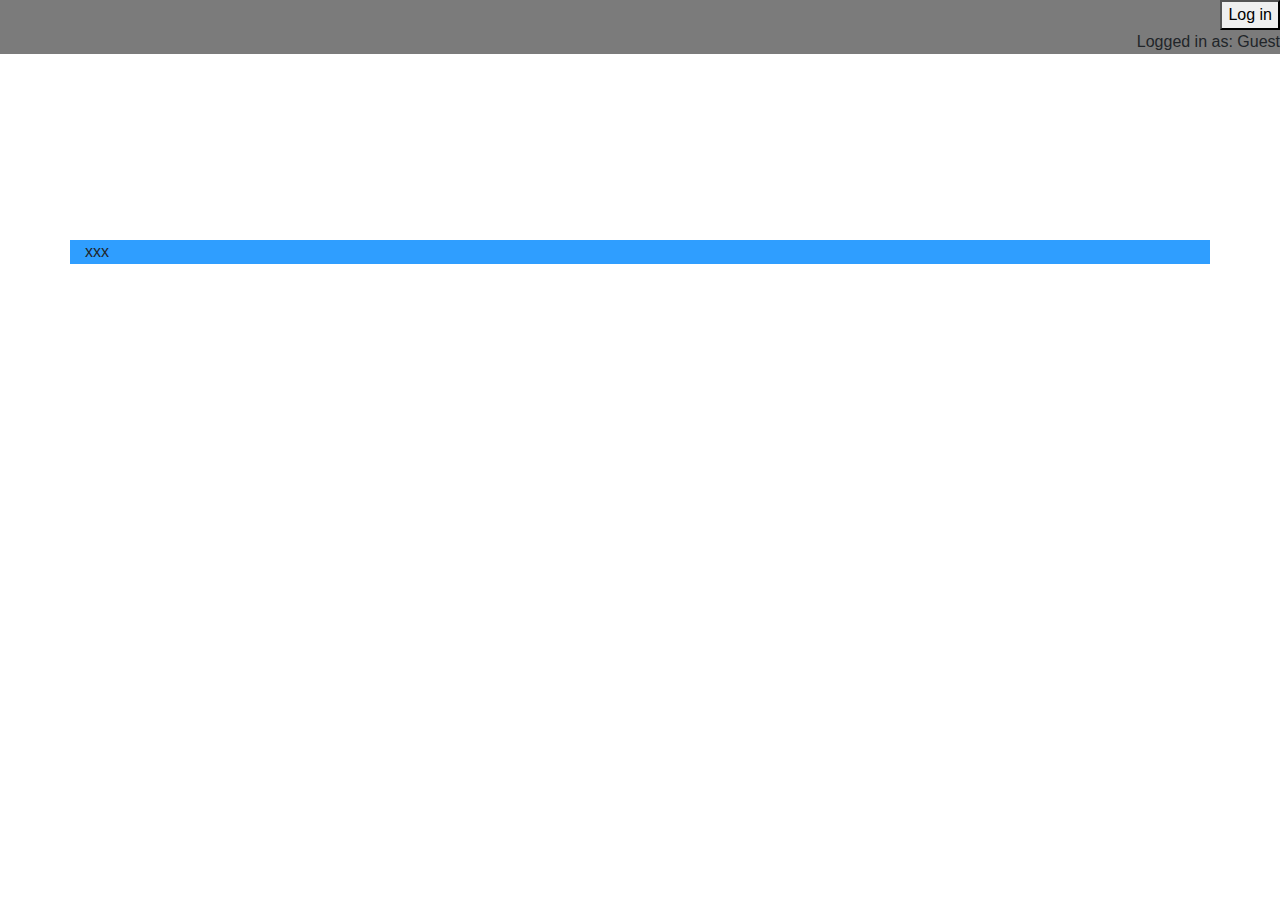
<file: BOOTSTRAP/index.html>
<!doctype html>
<html>
<head>
    <meta charset="utf-8">
    <title>Primitive signing in</title>
    <link rel="stylesheet" type="text/css" href="bootstrap.css" />
    <link rel="stylesheet" type="text/css" href="style.css" />
</head>
    
<body>
<span id="loggedUserBar">
    <button class="button" id="loggingInButton" onclick="showLoggingIn()">Log in</button>
    <p id="loggedInUser">Logged in as: Guest</p>
</span>
<span id="loggingIn" style="visibility: hidden">
    Username:
    <input type="text" id="userNameInput" /><br />
    <p id="incName" style="visibility: hidden">Username incorrect</p>
    Password:
    <input type="password" id="userPasswordInput" /><br />
    <p id="incPass" style="visibility: hidden">Password incorrect</p>
    <button class="button" id="logIn" onclick="logIn()">Sign in</button>
</span>
    
<div class="container" id="mainPage">
    xxx
</div>

    
<script type="text/javascript" src="script.js"></script>
</body>
</html>
</file>
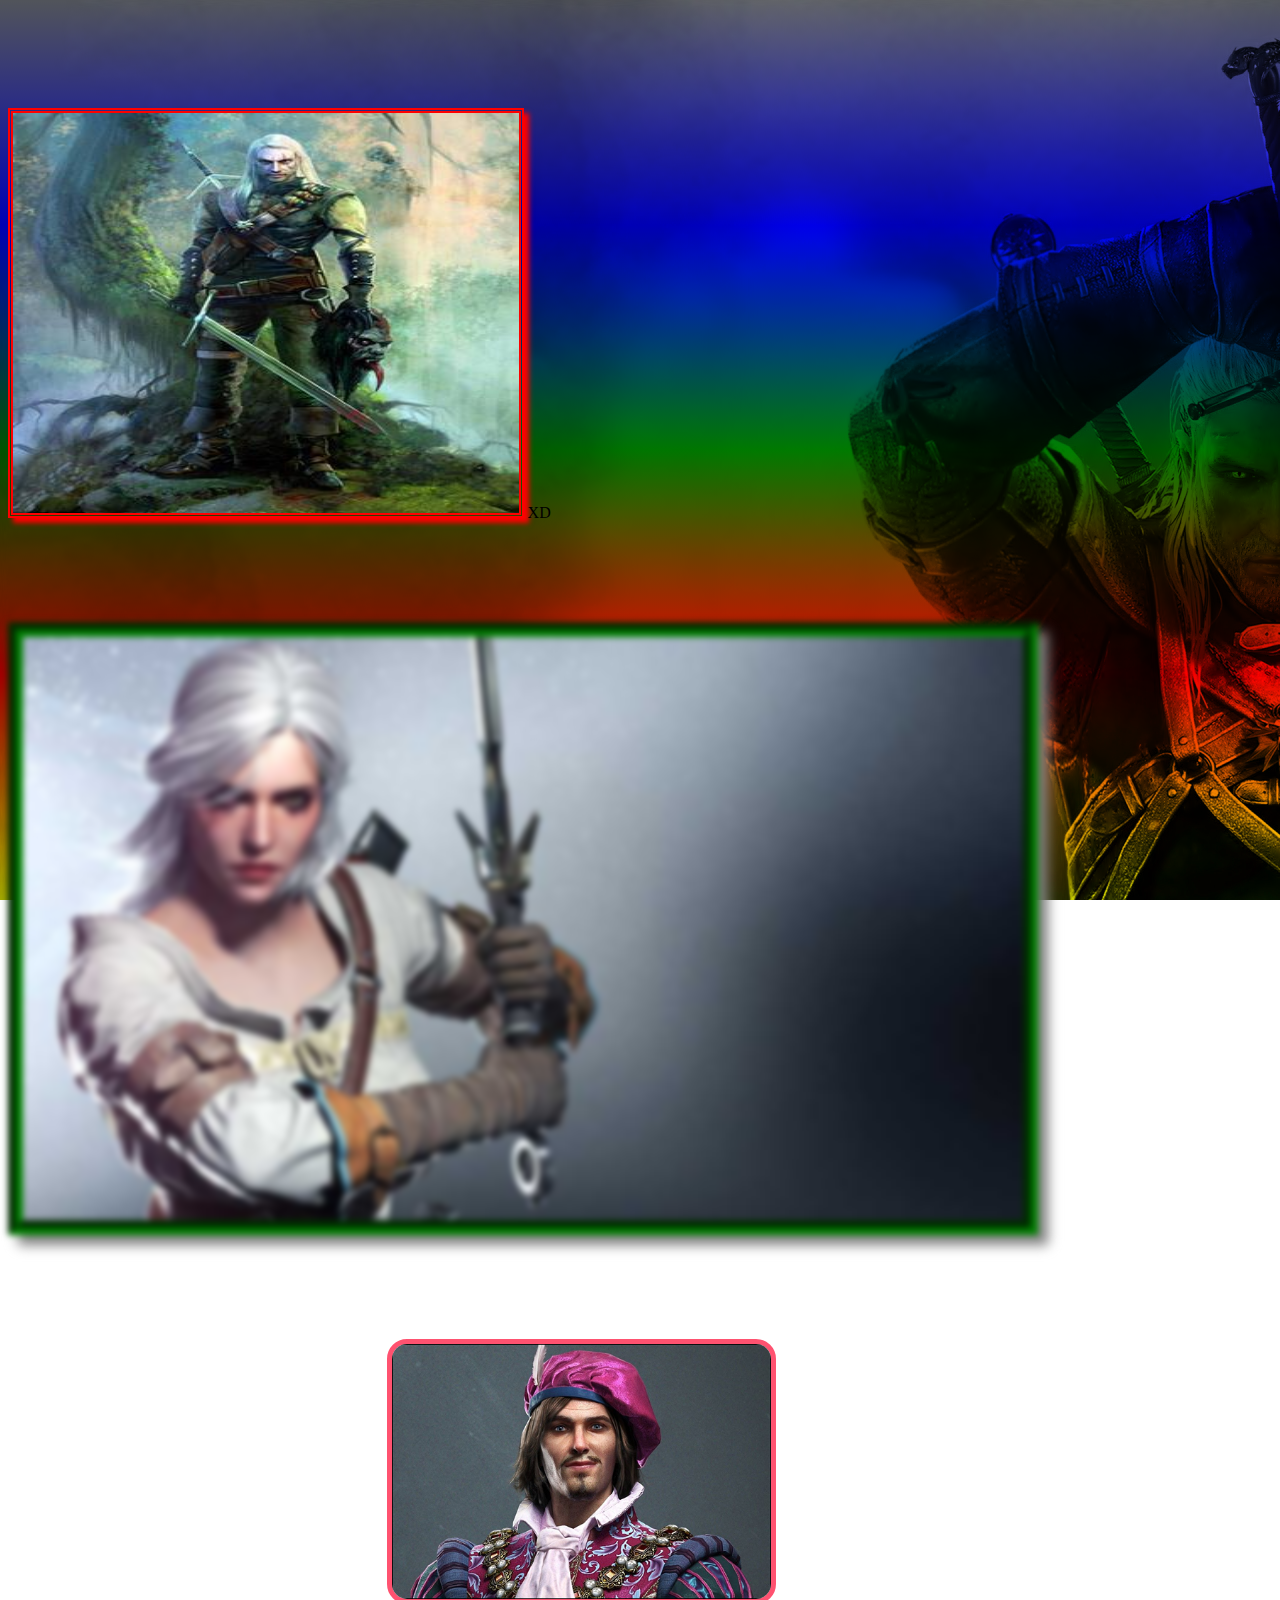
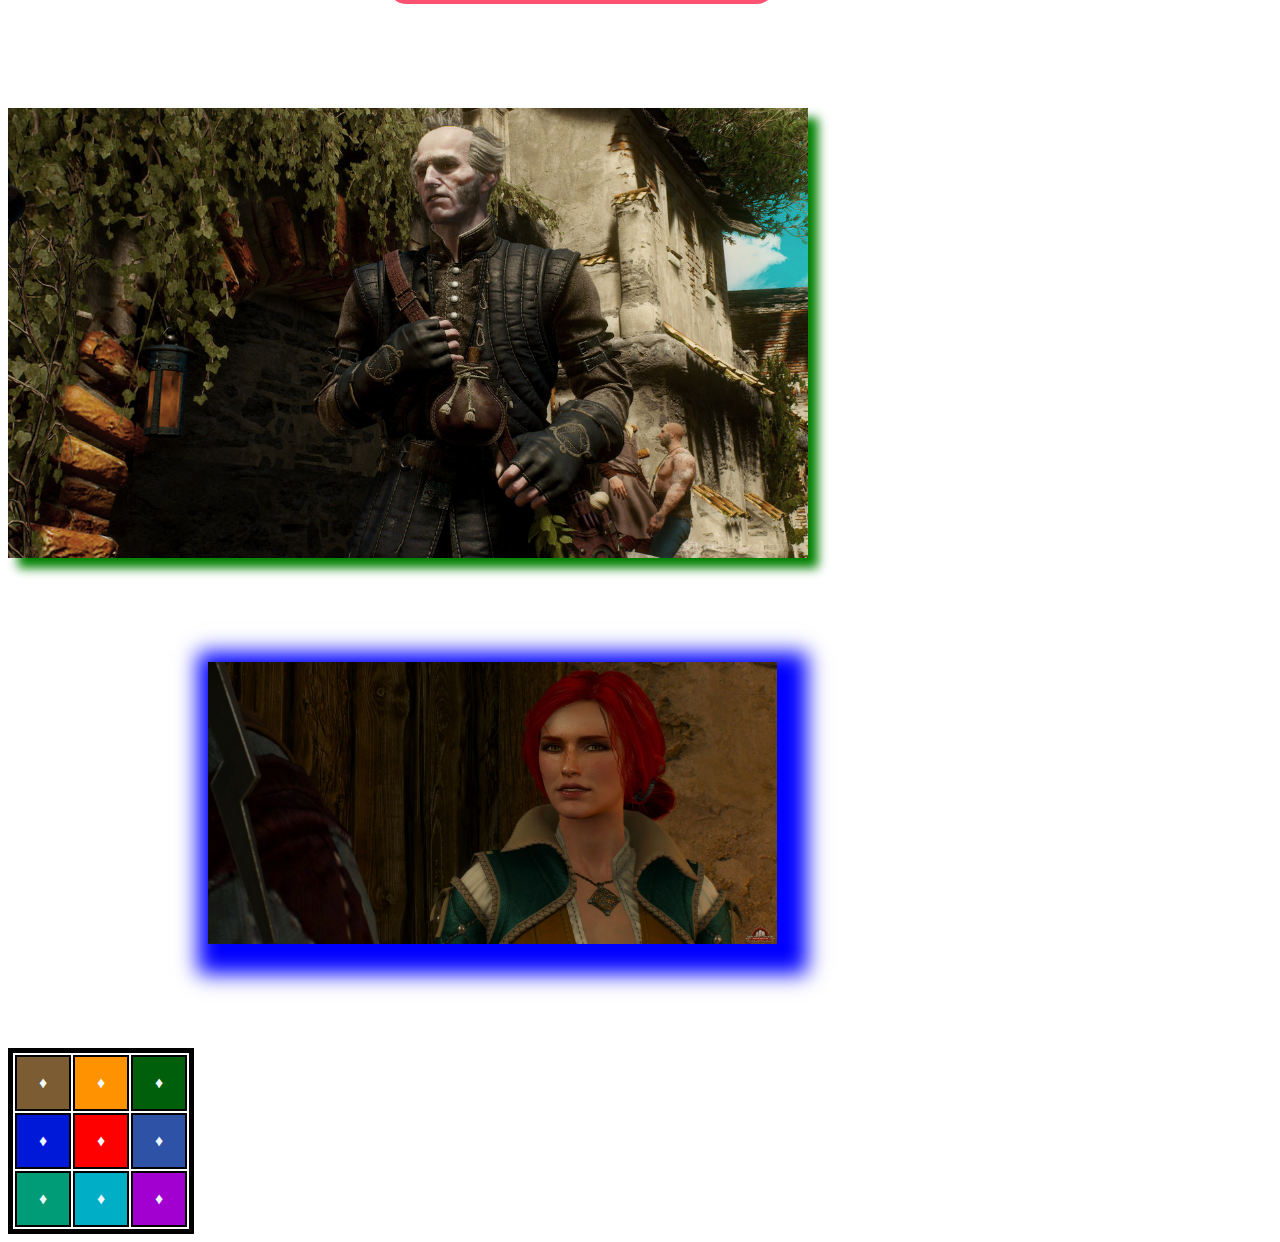
<file: PRDOM4/index.html>
<!doctype html>
<html>
<head>
    <meta charset="utf-8">
    <title>Zadanie domowe 4</title>
    <link rel="stylesheet" type="text/css" href="style.css" />
</head>
<body>
    <div class="spacer"></div>
    <img src="geralt_1.jpg" alt="Geralt" id="img1">
    XD
    <div class="spacer"></div>
    <img src="ciri_1.jpg" alt="Ciri" id="img2">
    <div class="spacer"></div>
    <img src="jaskier_1.jpg" alt="Jaskier" id="img3">
    <div class="spacer"></div>
    <img src="regis_1.jpg" alt="Regis" id="img4">
    <div class="spacer"></div>
    <img src="triss_1.jpg" alt="Triss" id="img5">
    <div class="spacer"></div>
    <table>
        <tr>
            <td style="background-color: #7b5c33"> &diams; </td>
            <td style="background-color: #ff9200"> &diams; </td>
            <td style="background-color: #005f0b"> &diams; </td>
        </tr>
        <tr>
            <td style="background-color: #0019d9"> &diams; </td>
            <td style="background-color: #ff0000"> &diams; </td>
            <td style="background-color: #2e52a5"> &diams; </td>
        </tr>
        <tr>
            <td style="background-color: #009b77"> &diams; </td>
            <td style="background-color: #00afc6"> &diams; </td>
            <td style="background-color: #a100d1"> &diams; </td>
        </tr>
    </table>
</body>
</html>
</file>
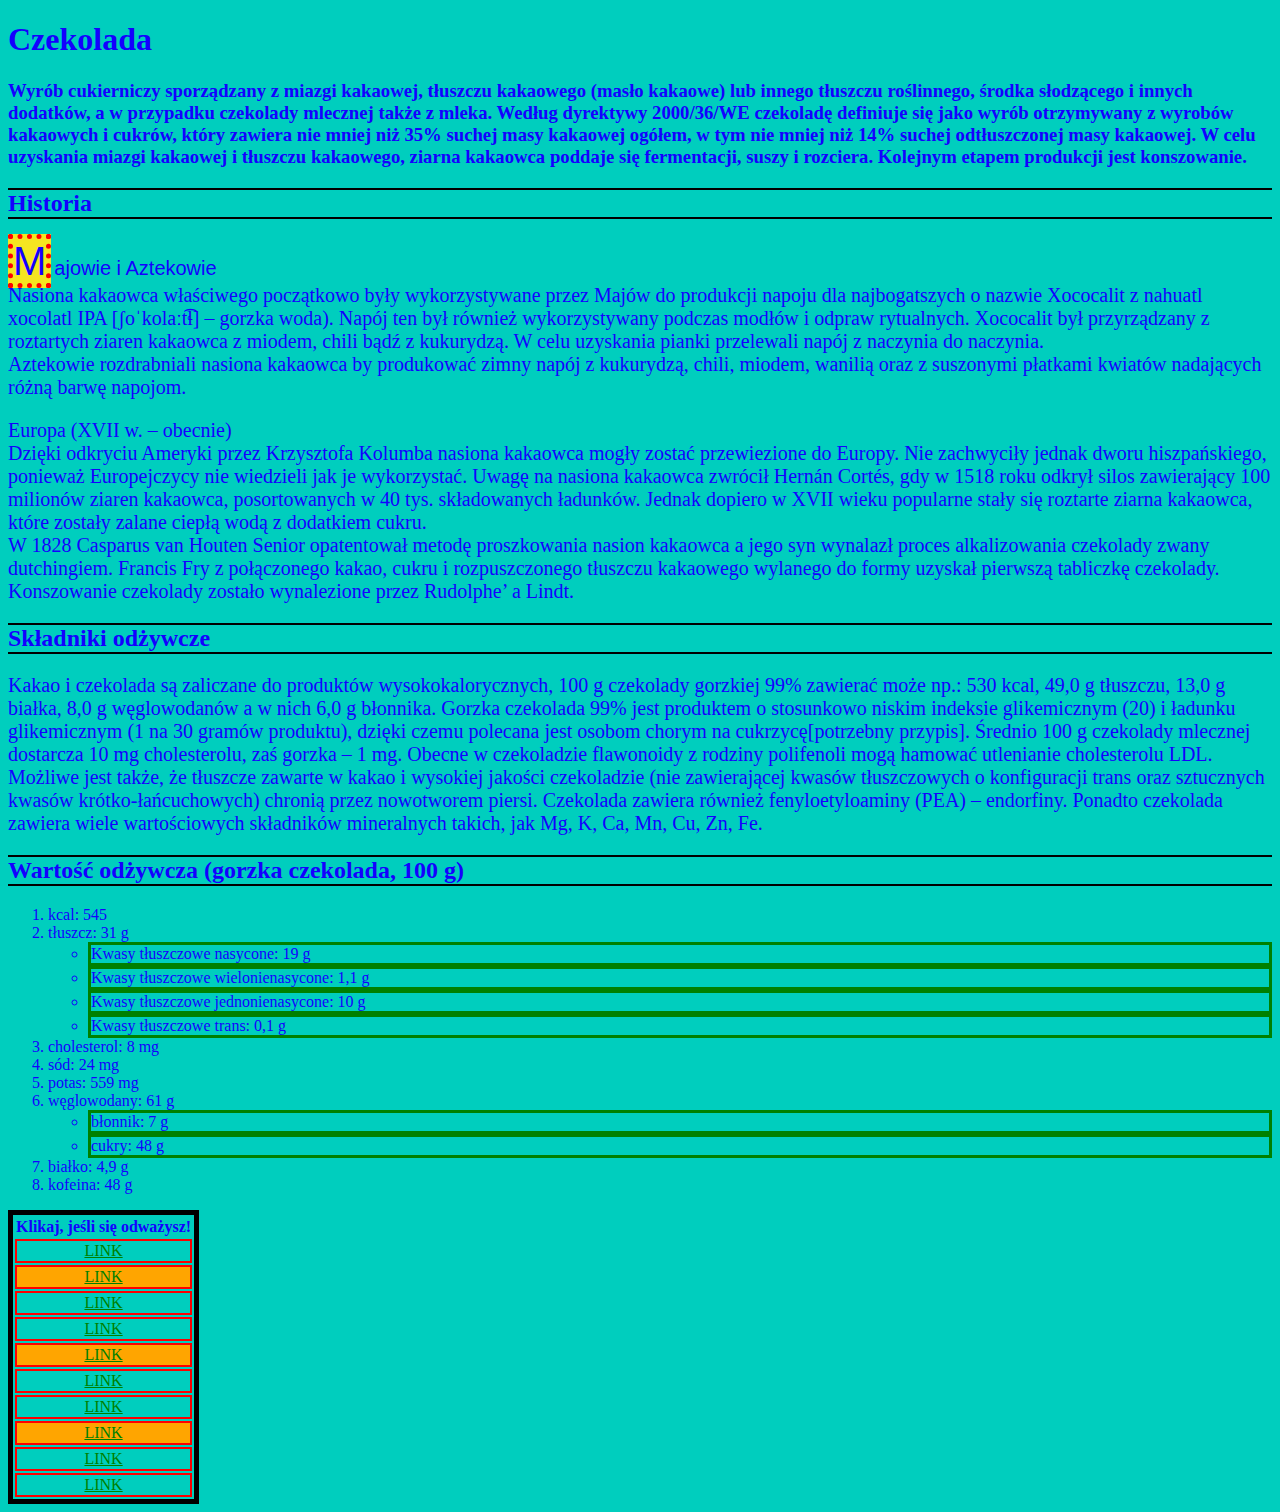
<file: PRDOM5/index.html>
<!doctype html>
<html>
<head>
    <title>Zadanie domowe 5</title>
    <meta charset="utf-8">
    <link type="text/css" rel="stylesheet" href="style.css" />
</head>
<body>
    <h1>Czekolada</h1>
    <h3>Wyrób cukierniczy sporządzany z miazgi kakaowej, tłuszczu kakaowego (masło kakaowe) lub innego tłuszczu roślinnego, środka słodzącego i innych dodatków, a w przypadku czekolady mlecznej także z mleka. Według dyrektywy 2000/36/WE czekoladę definiuje się jako wyrób otrzymywany z wyrobów kakaowych i cukrów, który zawiera nie mniej niż 35% suchej masy kakaowej ogółem, w tym nie mniej niż 14% suchej odtłuszczonej masy kakaowej. W celu uzyskania miazgi kakaowej i tłuszczu kakaowego, ziarna kakaowca poddaje się fermentacji, suszy i rozciera. Kolejnym etapem produkcji jest konszowanie.</h3>
    <h2 class="hehehe">Historia</h2>
    <p id="pepepe">Majowie i Aztekowie<br />
    Nasiona kakaowca właściwego początkowo były wykorzystywane przez Majów do produkcji napoju dla najbogatszych o nazwie Xococalit z nahuatl xocolatl IPA [ʃoˈkolaːt͡ɬ] – gorzka woda). Napój ten był również wykorzystywany podczas modłów i odpraw rytualnych. Xococalit był przyrządzany z roztartych ziaren kakaowca z miodem, chili bądź z kukurydzą. W celu uzyskania pianki przelewali napój z naczynia do naczynia.<br />
    Aztekowie rozdrabniali nasiona kakaowca by produkować zimny napój z kukurydzą, chili, miodem, wanilią oraz z suszonymi płatkami kwiatów nadających różną barwę napojom.</p>
    <p>Europa (XVII w. – obecnie)<br />
    Dzięki odkryciu Ameryki przez Krzysztofa Kolumba nasiona kakaowca mogły zostać przewiezione do Europy. Nie zachwyciły jednak dworu hiszpańskiego, ponieważ Europejczycy nie wiedzieli jak je wykorzystać. Uwagę na nasiona kakaowca zwrócił Hernán Cortés, gdy w 1518 roku odkrył silos zawierający 100 milionów ziaren kakaowca, posortowanych w 40 tys. składowanych ładunków. Jednak dopiero w XVII wieku popularne stały się roztarte ziarna kakaowca, które zostały zalane ciepłą wodą z dodatkiem cukru.<br />
    W 1828 Casparus van Houten Senior opatentował metodę proszkowania nasion kakaowca a jego syn wynalazł proces alkalizowania czekolady zwany dutchingiem. Francis Fry z połączonego kakao, cukru i rozpuszczonego tłuszczu kakaowego wylanego do formy uzyskał pierwszą tabliczkę czekolady. Konszowanie czekolady zostało wynalezione przez Rudolphe’ a Lindt.</p>
    <h2 class="hehehe">Składniki odżywcze</h2>
    <p>Kakao i czekolada są zaliczane do produktów wysokokalorycznych, 100 g czekolady gorzkiej 99% zawierać może np.: 530 kcal, 49,0 g tłuszczu, 13,0 g białka, 8,0 g węglowodanów a w nich 6,0 g błonnika. Gorzka czekolada 99% jest produktem o stosunkowo niskim indeksie glikemicznym (20) i ładunku glikemicznym (1 na 30 gramów produktu), dzięki czemu polecana jest osobom chorym na cukrzycę[potrzebny przypis]. Średnio 100 g czekolady mlecznej dostarcza 10 mg cholesterolu, zaś gorzka – 1 mg. Obecne w czekoladzie flawonoidy z rodziny polifenoli mogą hamować utlenianie cholesterolu LDL. Możliwe jest także, że tłuszcze zawarte w kakao i wysokiej jakości czekoladzie (nie zawierającej kwasów tłuszczowych o konfiguracji trans oraz sztucznych kwasów krótko-łańcuchowych) chronią przez nowotworem piersi. Czekolada zawiera również fenyloetyloaminy (PEA) – endorfiny. Ponadto czekolada zawiera wiele wartościowych składników mineralnych takich, jak Mg, K, Ca, Mn, Cu, Zn, Fe.</p>
    <h2 class="hehehe">Wartość odżywcza (gorzka czekolada, 100 g)</h2>
    <ol>
        <li>kcal: 545</li>
        <li>tłuszcz: 31 g</li>
        <ul>
            <li>Kwasy tłuszczowe nasycone: 19 g</li>
            <li>Kwasy tłuszczowe wielonienasycone: 1,1 g</li>
            <li>Kwasy tłuszczowe jednonienasycone: 10 g</li>
            <li>Kwasy tłuszczowe trans: 0,1 g</li>
        </ul>
        <li>cholesterol: 8 mg</li>
        <li>sód: 24 mg</li>
        <li>potas: 559 mg</li>
        <li>węglowodany: 61 g</li>
        <ul>
            <li>błonnik: 7 g</li>
            <li>cukry: 48 g</li>
        </ul>
        <li>białko: 4,9 g</li>
        <li>kofeina: 48 g</li>
    </ol>
    <table>
        <tr>
            <th>Klikaj, jeśli się odważysz!</th>
        </tr>
        <tr><td><a href="https://www.songsterr.com/a/wsa/ac-dc-big-gun-tab-s59945t0">LINK</a></td></tr>
        <tr><td><a href="https://www.plemiona.pl/">LINK</a></td></tr>
        <tr><td><a href="https://lowcygier.pl/darmowe/assassins-creed-iv-black-flag-na-uplay-za-darmo-od-12-grudnia/">LINK</a></td></tr>
        <tr><td><a href="https://www.google.pl/">LINK</a></td></tr>
        <tr><td><a href="http://www.musiciansfriend.com/accessories/zerogravity-orbit-guitar-pick">LINK</a></td></tr>
        <tr><td><a href="http://pl.creepypasta.wikia.com/wiki/Rosyjski_Eksperyment_ze_snem">LINK</a></td></tr>
        <tr><td><a href="http://www.sanger.dk/">LINK</a></td></tr>
        <tr><td><a href="http://www.baconsizzling.com/">LINK</a></td></tr>
        <tr><td><a href="https://www.youtube.com/watch?v=N4IfPtl3W_M">LINK</a></td></tr>
        <tr><td><a href="https://www.youtube.com/watch?v=iW1jxJ6ISks">LINK</a></td></tr>
    </table>
</body>
</html>
</file>
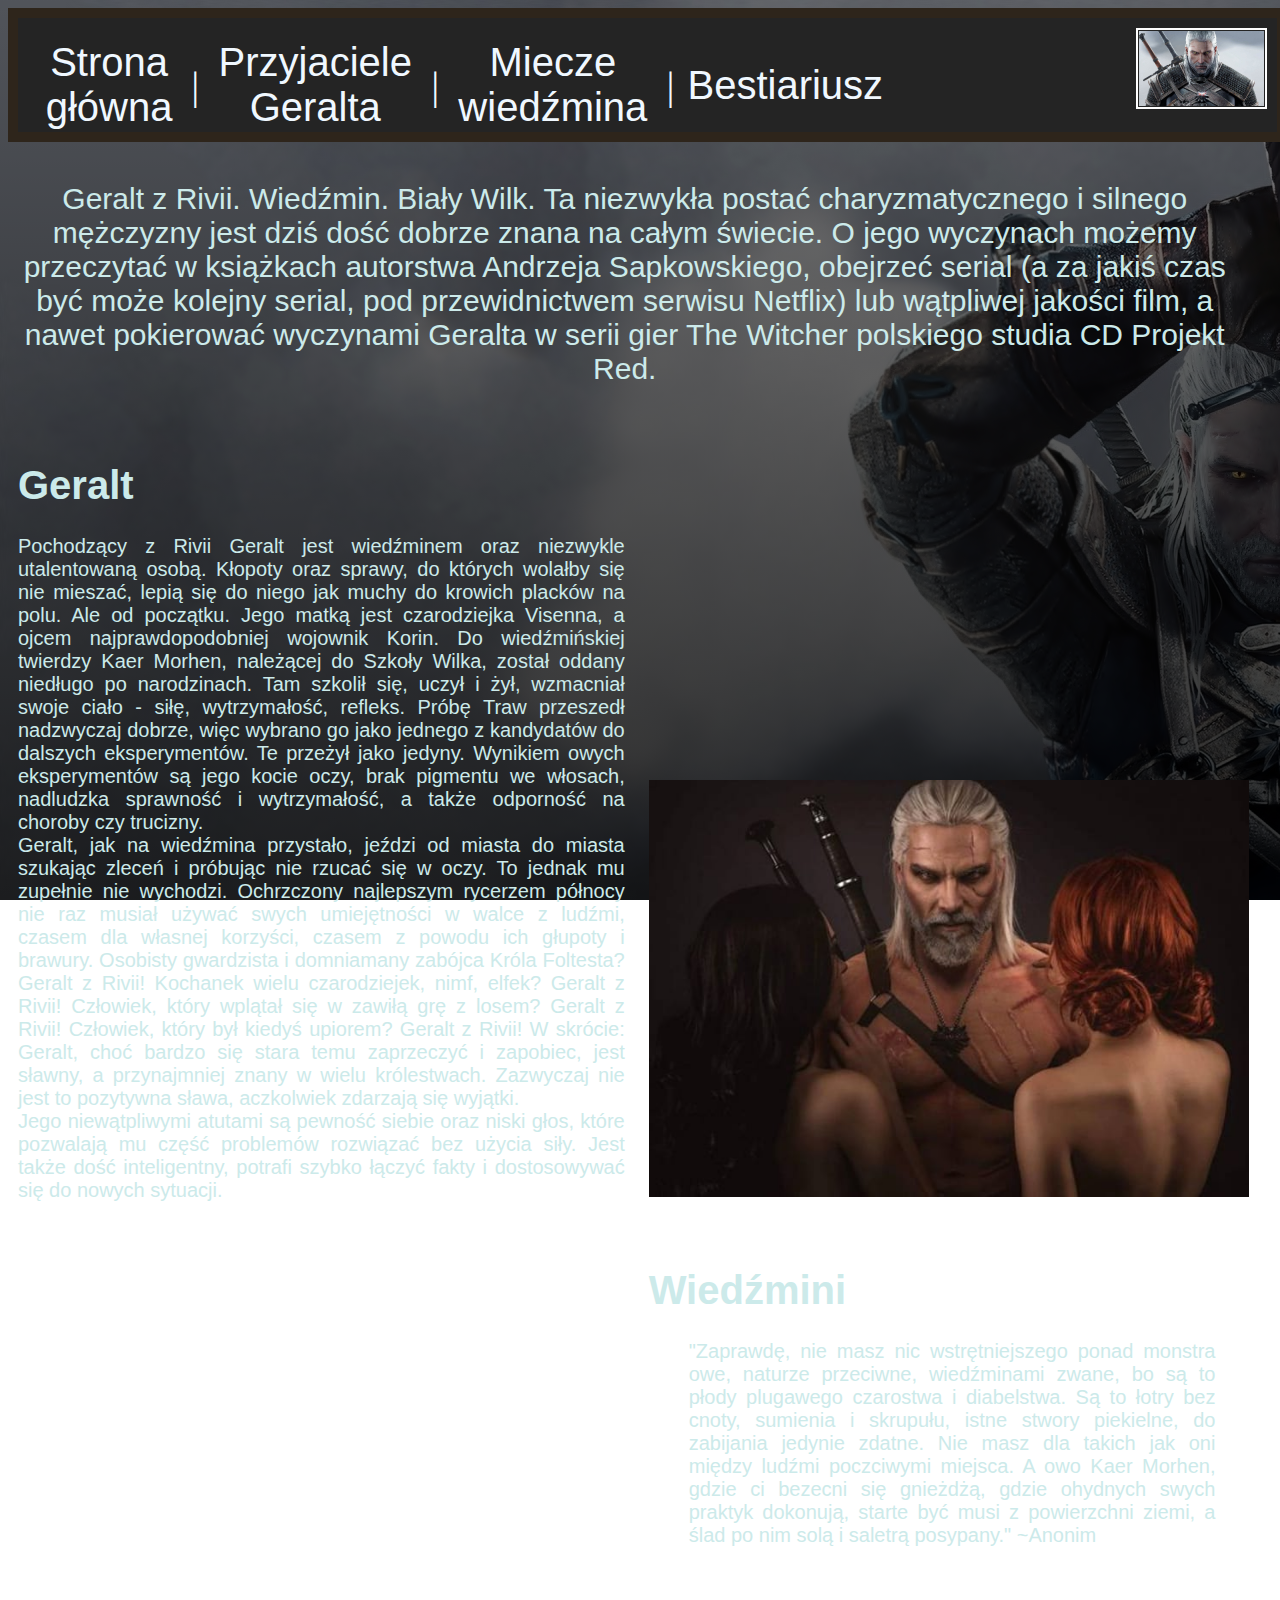
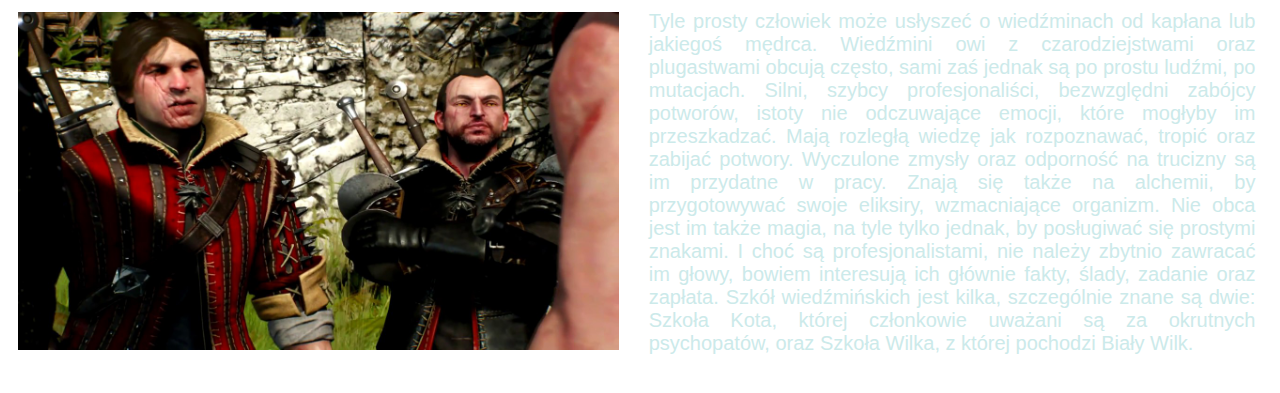
<file: Projekt HTML/index.html>
<!doctype html> <!-- done -->
<html>
<head>
    <meta charset="utf-8">
    <title>Strona główna</title>
    <link rel="stylesheet" type="text/css" href="style.css" />
    <link rel="icon" type="image/x-icon" href="./files/icon_index.jpg" />
</head>
<body>
    <div class="navbar">
        <table class="navbar_table">
            <tr>
                <td class="navbar_field"><a href="index.html" class="navbar_link">Strona główna</a></td>
                <td class="navbar_space"> | </td>
                <td class="navbar_field"><a href="friends.html" class="navbar_link">Przyjaciele Geralta</a></td>
                <td class="navbar_space"> | </td>
                <td class="navbar_field"><a href="swords.html" class="navbar_link">Miecze wiedźmina</a></td>
                <td class="navbar_space"> | </td>
                <td class="navbar_field"><a href="beasts.html" class="navbar_link">Bestiariusz</a></td>
            </tr>
        </table>
        <img src="./files/geralt_nav.jpg" alt="Geralt z Rivii" id="navbar_pic" />
    </div>
    
    <!-- ogółem -->
    <p class="block_center">
    Geralt z Rivii. Wiedźmin. Biały Wilk. Ta niezwykła postać charyzmatycznego i silnego mężczyzny jest dziś dość dobrze znana na całym świecie. O jego wyczynach możemy przeczytać w książkach autorstwa Andrzeja Sapkowskiego, obejrzeć serial (a za jakiś czas być może kolejny serial, pod przewidnictwem serwisu Netflix) lub wątpliwej jakości film, a nawet pokierować wyczynami Geralta w serii gier The Witcher polskiego studia CD Projekt Red.
    </p>

    <span class="block_halfPage"> <!-- trochę o Geralcie -->
        <h1>Geralt</h1>
        <p>
        Pochodzący z Rivii Geralt jest wiedźminem oraz niezwykle utalentowaną osobą. Kłopoty oraz sprawy, do których wolałby się nie mieszać, lepią się do niego jak muchy do krowich placków na polu. Ale od początku. Jego matką jest czarodziejka Visenna, a ojcem najprawdopodobniej wojownik Korin. Do wiedźmińskiej twierdzy Kaer Morhen, należącej do Szkoły Wilka, został oddany niedługo po narodzinach. Tam szkolił się, uczył i żył, wzmacniał swoje ciało - siłę, wytrzymałość, refleks. Próbę Traw przeszedł nadzwyczaj dobrze, więc wybrano go jako jednego z kandydatów do dalszych eksperymentów. Te przeżył jako jedyny. Wynikiem owych eksperymentów są jego kocie oczy, brak pigmentu we włosach, nadludzka sprawność i wytrzymałość, a także odporność na choroby czy trucizny.<br />
        Geralt, jak na wiedźmina przystało, jeździ od miasta do miasta szukając zleceń i próbując nie rzucać się w oczy. To jednak mu zupełnie nie wychodzi. Ochrzczony najlepszym rycerzem północy nie raz musiał używać swych umiejętności w walce z ludźmi, czasem dla własnej korzyści, czasem z powodu ich głupoty i brawury. Osobisty gwardzista i domniamany zabójca Króla Foltesta? Geralt z Rivii! Kochanek wielu czarodziejek, nimf, elfek? Geralt z Rivii! Człowiek, który wplątał się w zawiłą grę z losem? Geralt z Rivii! Człowiek, który był kiedyś upiorem? Geralt z Rivii! W skrócie: Geralt, choć bardzo się stara temu zaprzeczyć i zapobiec, jest sławny, a przynajmniej znany w wielu królestwach. Zazwyczaj nie jest to pozytywna sława, aczkolwiek zdarzają się wyjątki.<br />
        Jego niewątpliwymi atutami są pewność siebie oraz niski głos, które pozwalają mu część problemów rozwiązać bez użycia siły. Jest także dość inteligentny, potrafi szybko łączyć fakty i dostosowywać się do nowych sytuacji.
        </p>
    </span>
    <span class="block_halfPage">
        <img src="files/geralt_3.jpg" class="hpimg" alt="Geralt">
    </span><br />
    <span class="block_halfPage">
        <img src="files/witchers.jpg" class="hpimg" alt="wiedźmini">
    </span>
    <span class="block_halfPage"> <!-- o wiedźminach -->
        <h1>Wiedźmini</h1>
        <blockquote>"Zaprawdę, nie masz nic wstrętniejszego ponad monstra owe, naturze przeciwne, wiedźminami zwane, bo są to płody plugawego czarostwa i diabelstwa. Są to łotry bez cnoty, sumienia i skrupułu, istne stwory piekielne, do zabijania jedynie zdatne. Nie masz dla takich jak oni między ludźmi poczciwymi miejsca. A owo Kaer Morhen, gdzie ci bezecni się gnieżdżą, gdzie ohydnych swych praktyk dokonują, starte być musi z powierzchni ziemi, a ślad po nim solą i saletrą posypany." ~Anonim</blockquote><br />
        <p>
        Tyle prosty człowiek może usłyszeć o wiedźminach od kapłana lub jakiegoś mędrca. Wiedźmini owi z czarodziejstwami oraz plugastwami obcują często, sami zaś jednak są po prostu ludźmi, po mutacjach. Silni, szybcy profesjonaliści, bezwzględni zabójcy potworów, istoty nie odczuwające emocji, które mogłyby im przeszkadzać. Mają rozległą wiedzę jak rozpoznawać, tropić oraz zabijać potwory. Wyczulone zmysły oraz odporność na trucizny są im przydatne w pracy. Znają się także na alchemii, by przygotowywać swoje eliksiry, wzmacniające organizm. Nie obca jest im także magia, na tyle tylko jednak, by posługiwać się prostymi znakami. I choć są profesjonalistami, nie należy zbytnio zawracać im głowy, bowiem interesują ich głównie fakty, ślady, zadanie oraz zapłata. Szkół wiedźmińskich jest kilka, szczególnie znane są dwie: Szkoła Kota, której członkowie uważani są za okrutnych psychopatów, oraz Szkoła Wilka, z której pochodzi Biały Wilk.
        </p>
    </span>
</body>
</html>
</file>
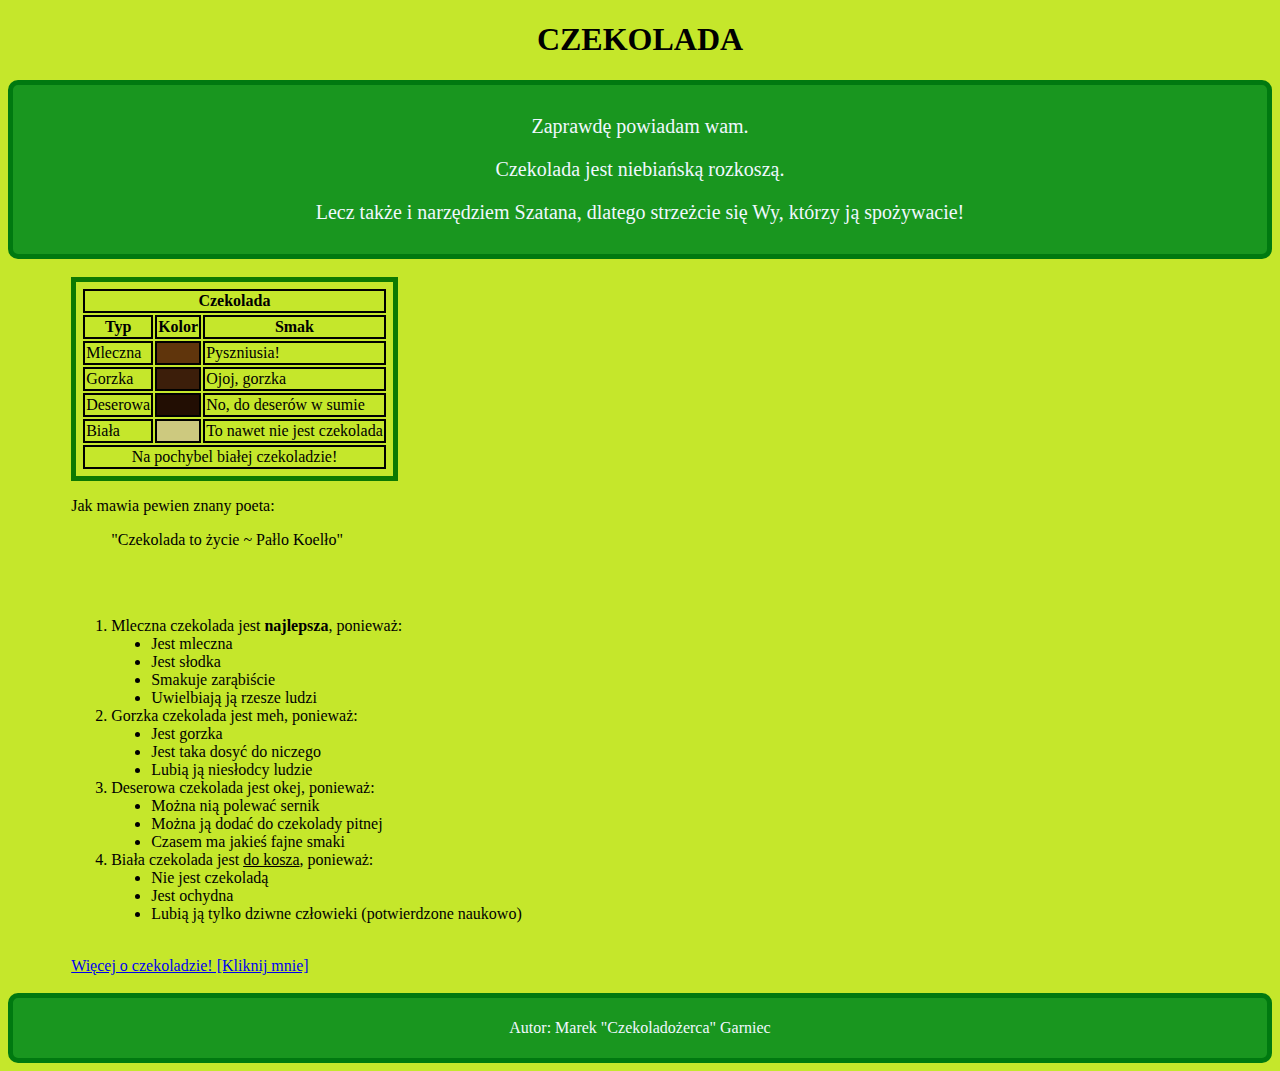
<file: zadDom1.html>
﻿<!doctype html> <!-- strona poświęcona czekoladzie -->
<html> <!-- darowałem sobie komentowanie znaczników, bo wszystko jest dość proste i zrozumiałe -->
<head>
    <meta charset="UTF-8">
    <title>Zadanie domowe 1</title>
    <style>
        th {border: 2px solid;}
        td {border: 2px solid;}
        td.mleczna {background-color: #60350c}
        td.gorzka {background-color: #3c1e0a}
        td.deserowa {background-color: #220e03}
        td.biala {background-color: #cdc97f}
    </style> <!-- żeby nie było tyle kopiowania, to niektóre style umieściłem tu -->
</head>
<body style="background-color: #c5e72b">
    <center><h1>CZEKOLADA</h1></center>
    <div style="background-color: #19961f; color: aliceblue; padding: 10px; text-align: center; font-size: 20px; border: 5px solid #007910; border-radius: 10px">
        <p>Zaprawdę powiadam wam.</p>
        <p>Czekolada jest niebiańską rozkoszą.</p>
        <p>Lecz także i narzędziem Szatana, dlatego strzeżcie się Wy, którzy ją spożywacie!</p>
    </div>
    <br />

    <div style="font-size: 16px; padding-left: 5%">
        <table style="border: 5px solid #0d7901; padding: 5px">
            <thead>
            <th colspan="3">Czekolada</th>
            </thead>
            <tbody>
            <tr>
                <th>Typ</th>
                <th>Kolor</th>
                <th>Smak</th>
            </tr>
            <tr>
                <td>Mleczna</td>
                <td class="mleczna"></td>
                <td>Pyszniusia!</td>
            </tr>
            <tr>
                <td>Gorzka</td>
                <td class="gorzka"></td>
                <td>Ojoj, gorzka</td>
            </tr>
            <tr>
                <td>Deserowa</td>
                <td class="deserowa"></td>
                <td>No, do deserów w sumie</td>
            </tr>
            <tr>
                <td>Biała</td>
                <td class="biala"></td>
                <td>To nawet nie jest czekolada</td>
            </tr>
            </tbody>
            <tfoot>
                <td colspan="3" style="text-align: center">Na pochybel białej czekoladzie!</td>
            </tfoot>
        </table>

        <!-- na pewno tak uważa, nawet jeśli tego nie powiedział -->
        <p>Jak mawia pewien znany poeta:</p>
        <blockquote>"Czekolada to życie ~ Pałlo Koelło"</blockquote>
        <br /><br />

        <!-- oczywiście to bardzo obiektywna opinia -->
        <ol>
            <li>Mleczna czekolada jest <b>najlepsza</b>, ponieważ:
                <ul style="list-style-type: disc">
                    <li>Jest mleczna</li>
                    <li>Jest słodka</li>
                    <li>Smakuje zarąbiście</li>
                    <li>Uwielbiają ją rzesze ludzi</li>
                </ul>
            </li>
            <li>Gorzka czekolada jest meh, ponieważ:
                <ul style="list-style-type: disc">
                    <li>Jest gorzka</li>
                    <li>Jest taka dosyć do niczego</li>
                    <li>Lubią ją niesłodcy ludzie</li>
                </ul>
            </li> <!-- komentarz -->
            <li>Deserowa czekolada jest okej, ponieważ:
                <ul style="list-style-type: disc">
                    <li>Można nią polewać sernik</li>
                    <li>Można ją dodać do czekolady pitnej</li>
                    <li>Czasem ma jakieś fajne smaki</li>
                </ul>
            </li>
            <li>Biała czekolada jest <u>do kosza</u>, ponieważ:
                <ul style="list-style-type: disc">
                    <li>Nie jest czekoladą</li>
                    <li>Jest ochydna</li>
                    <li>Lubią ją tylko dziwne człowieki (potwierdzone naukowo)</li>
                </ul>
            </li>
        </ol>

        <br />
        <!-- link do wikipedii -->
        <a href="https://pl.wikipedia.org/wiki/Czekolada">Więcej o czekoladzie! [Kliknij mnie]</a>
        <br />
    </div>

    <br />
    <footer>
        <div style="background-color: #19961f; color: aliceblue; padding: 5px; text-align: center; font-size: 16px; border: 5px solid #007910; border-radius: 10px">
        <p>Autor: Marek "Czekoladożerca" Garniec</p>
        </div>
    </footer>
    <!-- no cóż, jestem czekoladożercą -->
</body>
</html>
</file>
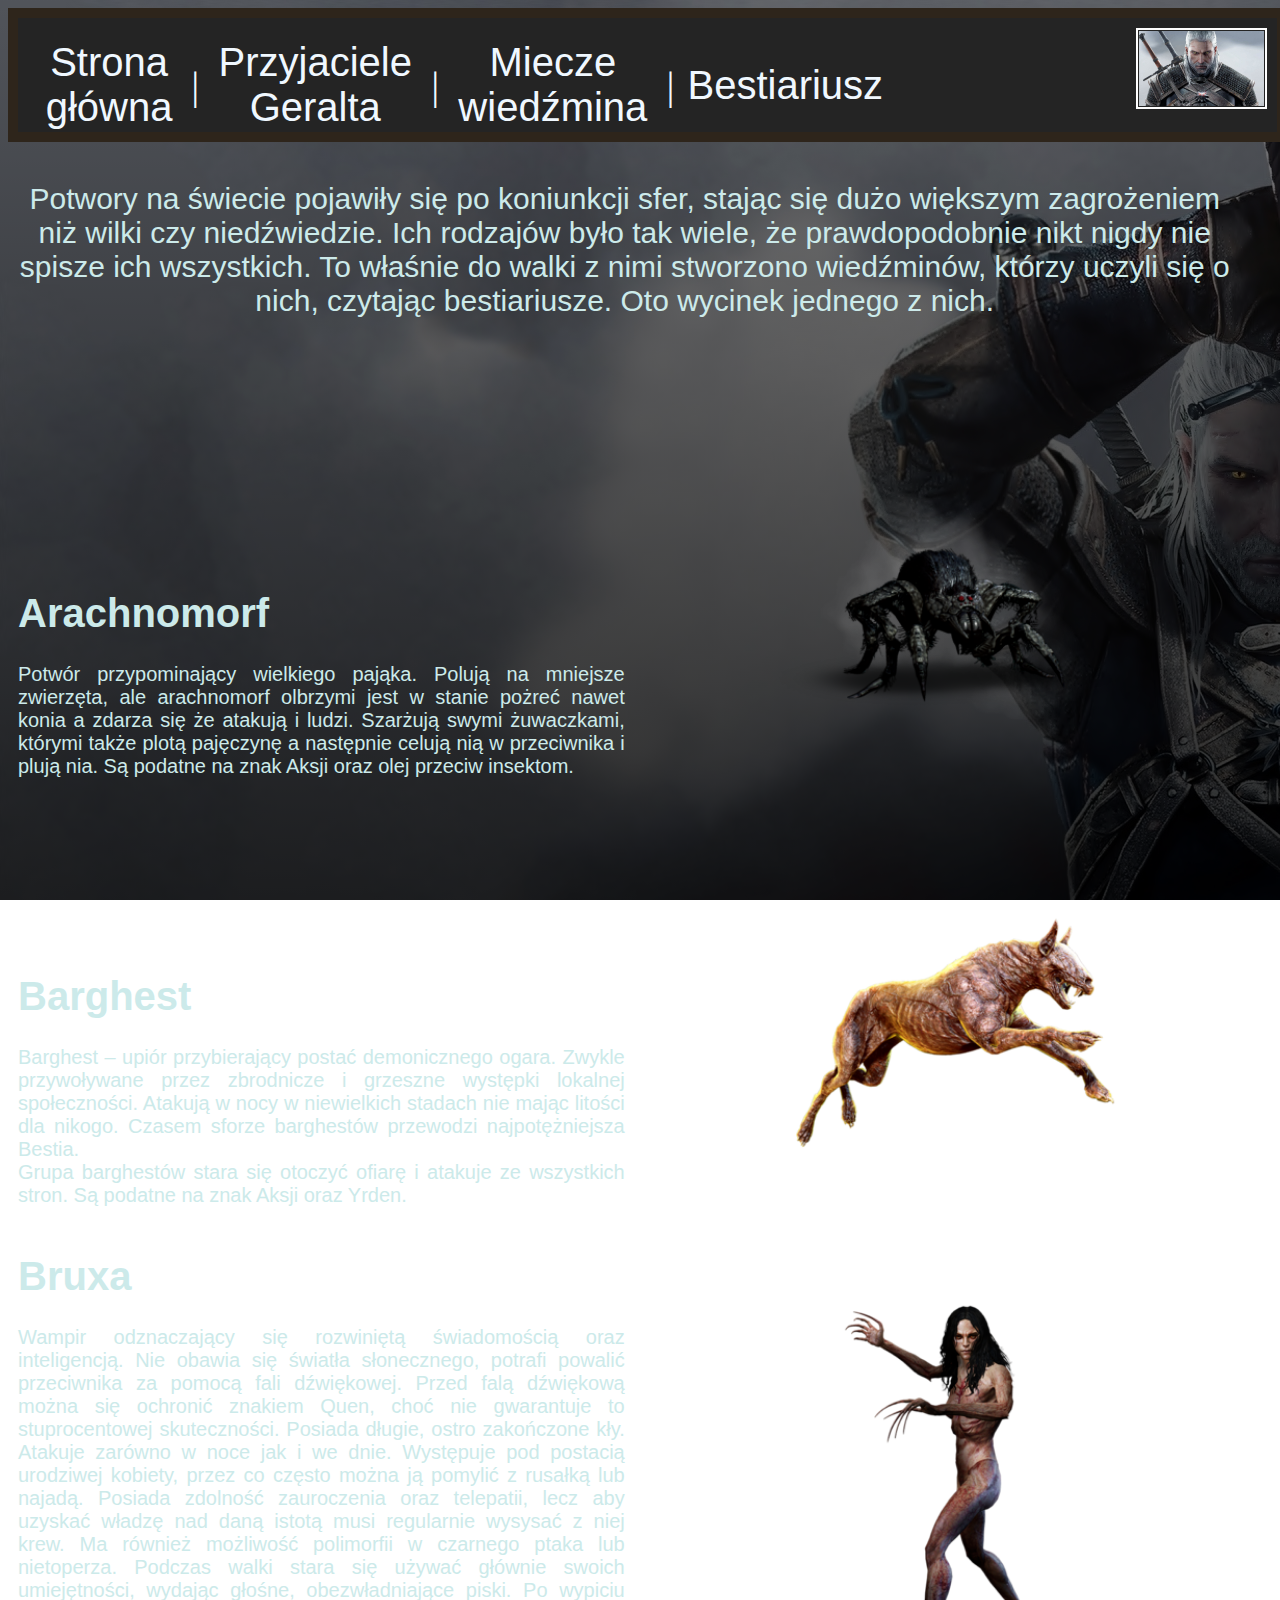
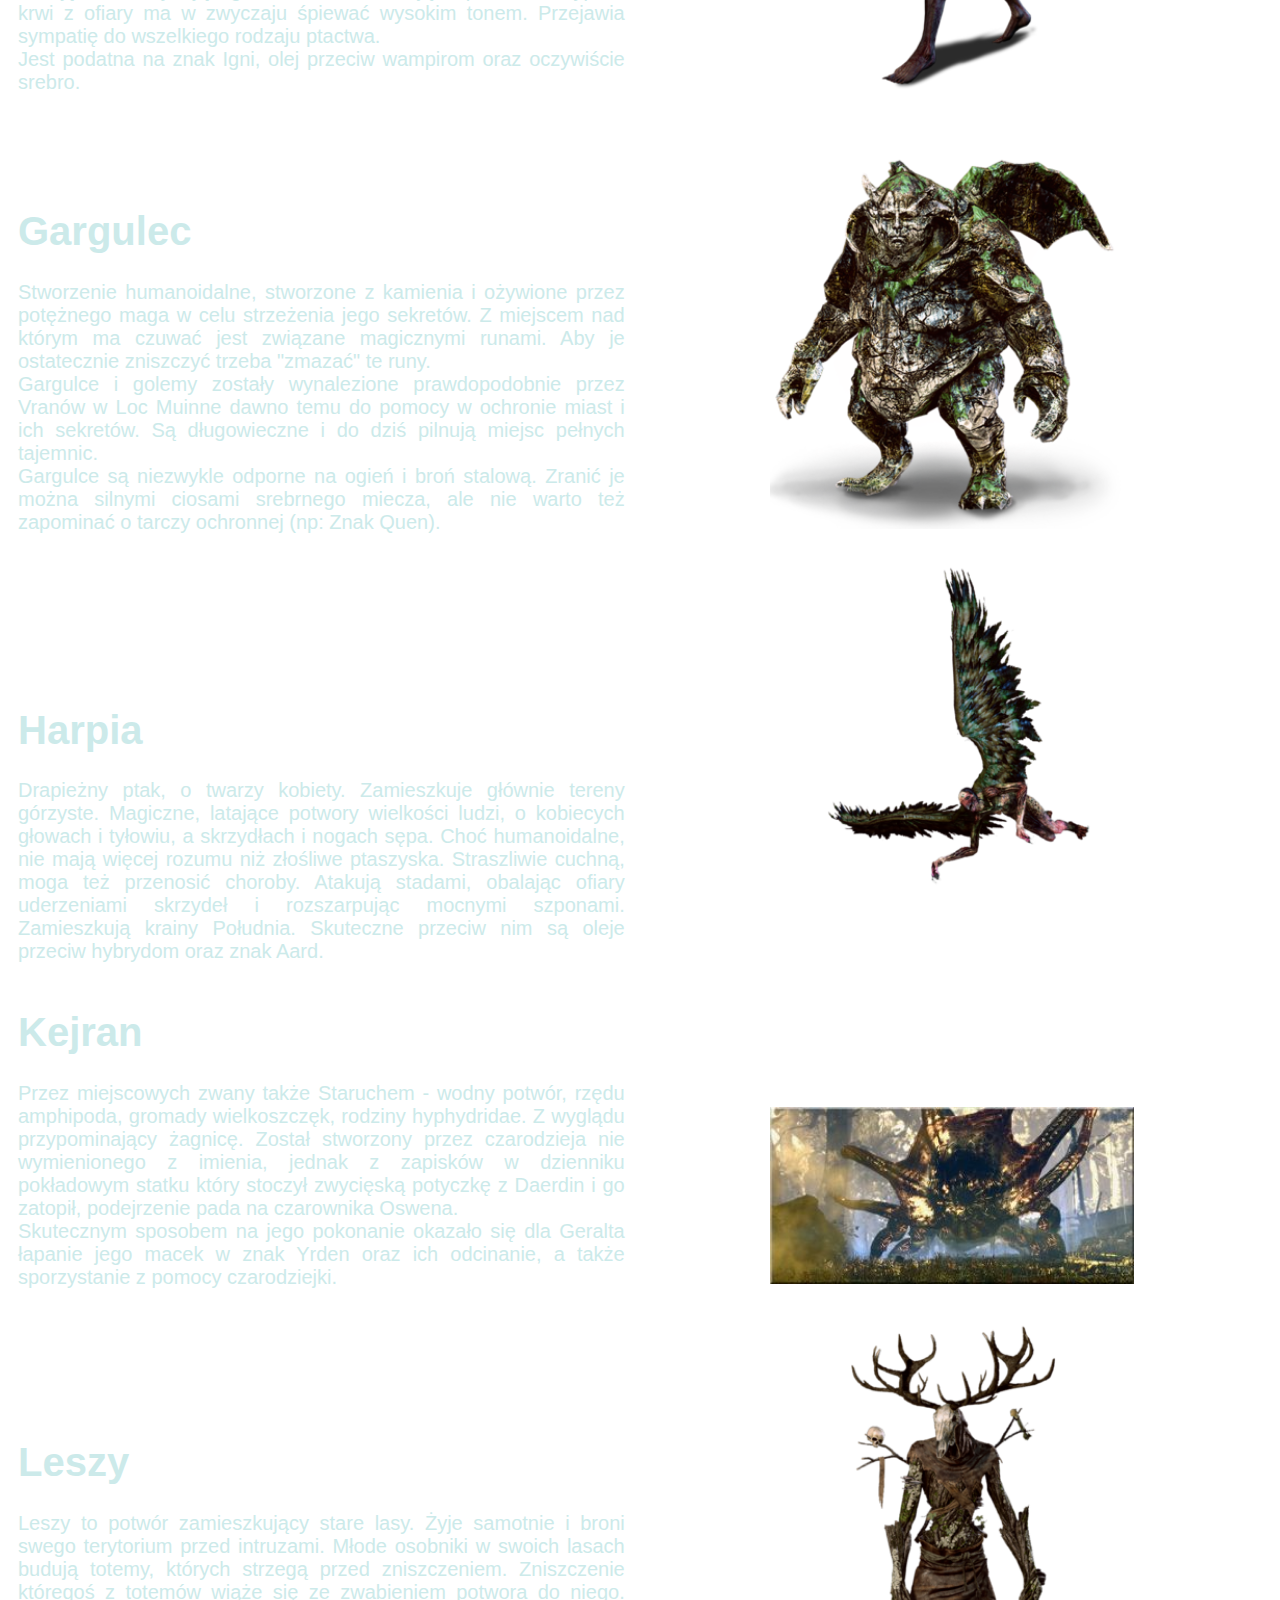
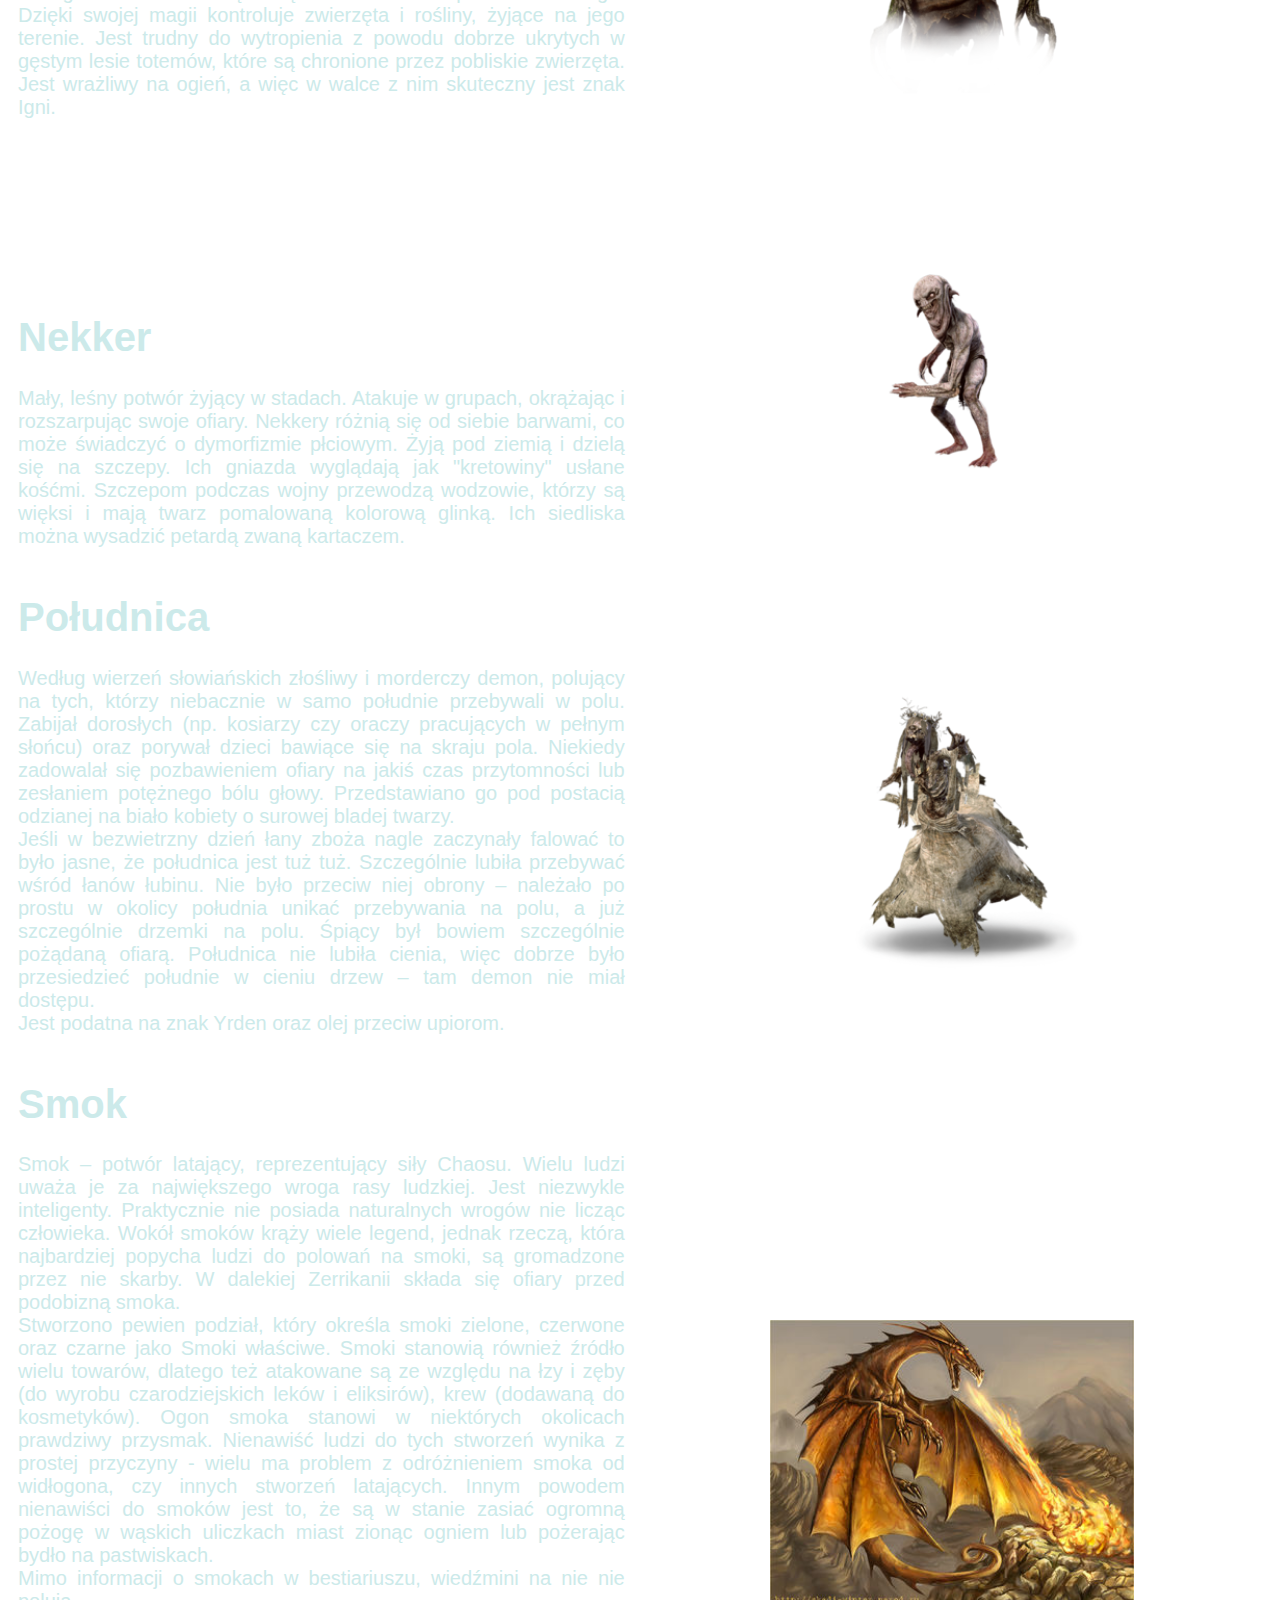
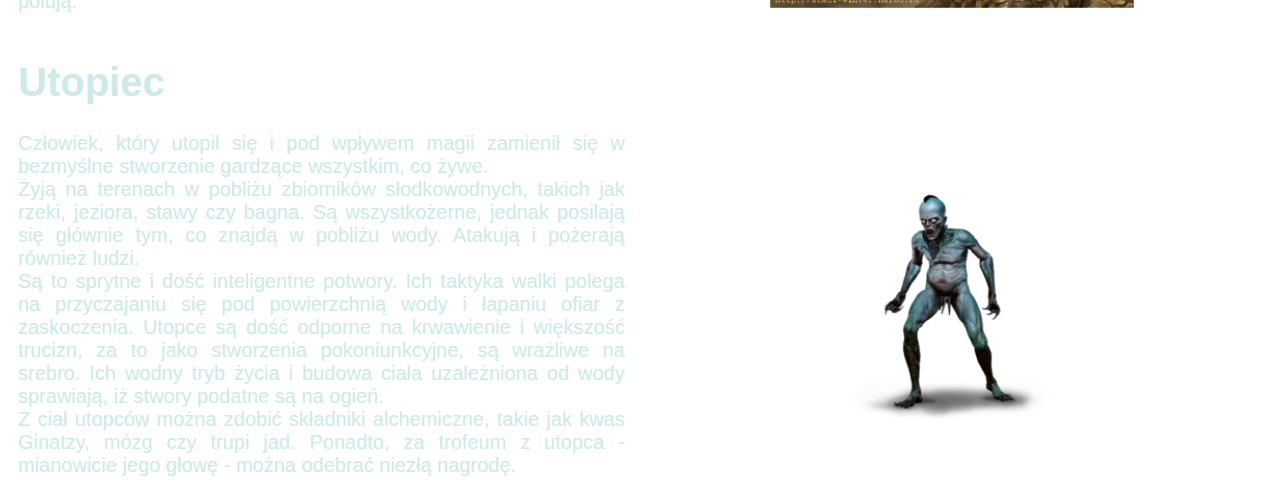
<file: Projekt HTML/beasts.html>
<!doctype html> <!-- done -->
<html>
<head>
    <meta charset="utf-8">
    <title>Bestie</title>
    <link rel="stylesheet" type="text/css" href="style.css" />
    <link rel="icon" type="image/x-icon" href="./files/icon_beasts.jpg" />
</head>
<body>
    <div class="navbar">
        <table class="navbar_table">
            <tr>
                <td class="navbar_field"><a href="index.html" class="navbar_link">Strona główna</a></td>
                <td class="navbar_space"> | </td>
                <td class="navbar_field"><a href="friends.html" class="navbar_link">Przyjaciele Geralta</a></td>
                <td class="navbar_space"> | </td>
                <td class="navbar_field"><a href="swords.html" class="navbar_link">Miecze wiedźmina</a></td>
                <td class="navbar_space"> | </td>
                <td class="navbar_field"><a href="beasts.html" class="navbar_link">Bestiariusz</a></td>
            </tr>
        </table>
        <img src="./files/geralt_nav.jpg" alt="Geralt z Rivii" id="navbar_pic" />
    </div>
    
    <p class="block_center">
    Potwory na świecie pojawiły się po koniunkcji sfer, stając się dużo większym zagrożeniem niż wilki czy niedźwiedzie. Ich rodzajów było tak wiele, że prawdopodobnie nikt nigdy nie spisze ich wszystkich. To właśnie do walki z nimi stworzono wiedźminów, którzy uczyli się o nich, czytając bestiariusze. Oto wycinek jednego z nich.
    </p>
    
    <span class="block_halfPage"> <!-- arachnomorf -->
        <h1>Arachnomorf</h1>
        Potwór przypominający wielkiego pająka. Polują na mniejsze zwierzęta, ale arachnomorf olbrzymi jest w stanie pożreć nawet konia a zdarza się że atakują i ludzi. Szarżują swymi żuwaczkami, którymi także plotą pajęczynę a następnie celują nią w przeciwnika i plują nia. Są podatne na znak Aksji oraz olej przeciw insektom.
    </span>
    <span class="block_halfPage"> <!-- zdjęcie -->
        <img src="files/arachnomorf.png" class="beastimg">
    </span><br />
    <span class="block_halfPage"> <!-- barghest -->
        <h1>Barghest</h1>
        Barghest – upiór przybierający postać demonicznego ogara. Zwykle przywoływane przez zbrodnicze i grzeszne występki lokalnej społeczności. Atakują w nocy w niewielkich stadach nie mając litości dla nikogo. Czasem sforze barghestów przewodzi najpotężniejsza Bestia.<br />
        Grupa barghestów stara się otoczyć ofiarę i atakuje ze wszystkich stron. Są podatne na znak Aksji oraz Yrden.
    </span>
    <span class="block_halfPage"> <!-- zdjęcie -->
        <img src="files/barghest.png" class="beastimg">
    </span><br />
    <span class="block_halfPage"> <!-- bruxa -->
        <h1>Bruxa</h1>
        Wampir odznaczający się rozwiniętą świadomością oraz inteligencją. Nie obawia się światła słonecznego, potrafi powalić przeciwnika za pomocą fali dźwiękowej. Przed falą dźwiękową można się ochronić znakiem Quen, choć nie gwarantuje to stuprocentowej skuteczności. Posiada długie, ostro zakończone kły. Atakuje zarówno w noce jak i we dnie. Występuje pod postacią urodziwej kobiety, przez co często można ją pomylić z rusałką lub najadą. Posiada zdolność zauroczenia oraz telepatii, lecz aby uzyskać władzę nad daną istotą musi regularnie wysysać z niej krew. Ma również możliwość polimorfii w czarnego ptaka lub nietoperza. Podczas walki stara się używać głównie swoich umiejętności, wydając głośne, obezwładniające piski. Po wypiciu krwi z ofiary ma w zwyczaju śpiewać wysokim tonem. Przejawia sympatię do wszelkiego rodzaju ptactwa.<br />
        Jest podatna na znak Igni, olej przeciw wampirom oraz oczywiście srebro.
    </span>
    <span class="block_halfPage"> <!-- zdjęcie -->
        <img src="files/bruxa.png" class="beastimg">
    </span><br />
    <span class="block_halfPage"> <!-- gargulec -->
        <h1>Gargulec</h1>
        Stworzenie humanoidalne, stworzone z kamienia i ożywione przez potężnego maga w celu strzeżenia jego sekretów. Z miejscem nad którym ma czuwać jest związane magicznymi runami. Aby je ostatecznie zniszczyć trzeba "zmazać" te runy.<br />
        Gargulce i golemy zostały wynalezione prawdopodobnie przez Vranów w Loc Muinne dawno temu do pomocy w ochronie miast i ich sekretów. Są długowieczne i do dziś pilnują miejsc pełnych tajemnic.<br />
        Gargulce są niezwykle odporne na ogień i broń stalową. Zranić je można silnymi ciosami srebrnego miecza, ale nie warto też zapominać o tarczy ochronnej (np: Znak Quen).
    </span>
    <span class="block_halfPage"> <!-- zdjęcie -->
        <img src="files/gargulec.png" class="beastimg">
    </span><br />
    <span class="block_halfPage"> <!-- harpia -->
        <h1>Harpia</h1>
        Drapieżny ptak, o twarzy kobiety. Zamieszkuje głównie tereny górzyste. Magiczne, latające potwory wielkości ludzi, o kobiecych głowach i tyłowiu, a skrzydłach i nogach sępa. Choć humanoidalne, nie mają więcej rozumu niż złośliwe ptaszyska. Straszliwie cuchną, moga też przenosić choroby. Atakują stadami, obalając ofiary uderzeniami skrzydeł i rozszarpując mocnymi szponami. Zamieszkują krainy Południa. Skuteczne przeciw nim są oleje przeciw hybrydom oraz znak Aard.
    </span>
    <span class="block_halfPage"> <!-- zdjęcie -->
        <img src="files/harpia.png" class="beastimg">
    </span><br />
    <span class="block_halfPage"> <!-- Kejran -->
        <h1>Kejran</h1>
        Przez miejscowych zwany także Staruchem - wodny potwór, rzędu amphipoda, gromady wielkoszczęk, rodziny hyphydridae. Z wyglądu przypominający żagnicę. Został stworzony przez czarodzieja nie wymienionego z imienia, jednak z zapisków w dzienniku pokładowym statku który stoczył zwycięską potyczkę z Daerdin i go zatopił, podejrzenie pada na czarownika Oswena.<br />
        Skutecznym sposobem na jego pokonanie okazało się dla Geralta łapanie jego macek w znak Yrden oraz ich odcinanie, a także sporzystanie z pomocy czarodziejki.
    </span>
    <span class="block_halfPage"> <!-- zdjęcie -->
        <img src="files/kejran.jpg" class="beastimg">
    </span><br />
    <span class="block_halfPage"> <!-- leszy -->
        <h1>Leszy</h1>
        Leszy to potwór zamieszkujący stare lasy. Żyje samotnie i broni swego terytorium przed intruzami. Młode osobniki w swoich lasach budują totemy, których strzegą przed zniszczeniem. Zniszczenie któregoś z totemów wiąże się ze zwabieniem potwora do niego. Dzięki swojej magii kontroluje zwierzęta i rośliny, żyjące na jego terenie. Jest trudny do wytropienia z powodu dobrze ukrytych w gęstym lesie totemów, które są chronione przez pobliskie zwierzęta. Jest wrażliwy na ogień, a więc w walce z nim skuteczny jest znak Igni.
    </span>
    <span class="block_halfPage"> <!-- zdjęcie -->
        <img src="files/leszy.png" class="beastimg">
    </span><br />
    <span class="block_halfPage"> <!-- nekker -->
        <h1>Nekker</h1>
        Mały, leśny potwór żyjący w stadach. Atakuje w grupach, okrążając i rozszarpując swoje ofiary. Nekkery różnią się od siebie barwami, co może świadczyć o dymorfizmie płciowym. Żyją pod ziemią i dzielą się na szczepy. Ich gniazda wyglądają jak "kretowiny" usłane kośćmi. Szczepom podczas wojny przewodzą wodzowie, którzy są więksi i mają twarz pomalowaną kolorową glinką. Ich siedliska można wysadzić petardą zwaną kartaczem.
    </span>
    <span class="block_halfPage"> <!-- zdjęcie -->
        <img src="files/nekker.png" class="beastimg">
    </span><br />
    <span class="block_halfPage"> <!-- południca -->
        <h1>Południca</h1>
        Według wierzeń słowiańskich złośliwy i morderczy demon, polujący na tych, którzy niebacznie w samo południe przebywali w polu. Zabijał dorosłych (np. kosiarzy czy oraczy pracujących w pełnym słońcu) oraz porywał dzieci bawiące się na skraju pola. Niekiedy zadowalał się pozbawieniem ofiary na jakiś czas przytomności lub zesłaniem potężnego bólu głowy. Przedstawiano go pod postacią odzianej na biało kobiety o surowej bladej twarzy.<br />
        Jeśli w bezwietrzny dzień łany zboża nagle zaczynały falować to było jasne, że południca jest tuż tuż. Szczególnie lubiła przebywać wśród łanów łubinu. Nie było przeciw niej obrony – należało po prostu w okolicy południa unikać przebywania na polu, a już szczególnie drzemki na polu. Śpiący był bowiem szczególnie pożądaną ofiarą. Południca nie lubiła cienia, więc dobrze było przesiedzieć południe w cieniu drzew – tam demon nie miał dostępu.<br />
        Jest podatna na znak Yrden oraz olej przeciw upiorom.
    </span>
    <span class="block_halfPage"> <!-- zdjęcie -->
        <img src="files/poludnica.png" class="beastimg">
    </span><br />
    <span class="block_halfPage"> <!-- smok -->
        <h1>Smok</h1>
        Smok – potwór latający, reprezentujący siły Chaosu. Wielu ludzi uważa je za największego wroga rasy ludzkiej. Jest niezwykle inteligenty. Praktycznie nie posiada naturalnych wrogów nie licząc człowieka. Wokół smoków krąży wiele legend, jednak rzeczą, która najbardziej popycha ludzi do polowań na smoki, są gromadzone przez nie skarby. W dalekiej Zerrikanii składa się ofiary przed podobizną smoka.<br />
        Stworzono pewien podział, który określa smoki zielone, czerwone oraz czarne jako Smoki właściwe. Smoki stanowią również źródło wielu towarów, dlatego też atakowane są ze względu na łzy i zęby (do wyrobu czarodziejskich leków i eliksirów), krew (dodawaną do kosmetyków). Ogon smoka stanowi w niektórych okolicach prawdziwy przysmak. Nienawiść ludzi do tych stworzeń wynika z prostej przyczyny - wielu ma problem z odróżnieniem smoka od widłogona, czy innych stworzeń latających. Innym powodem nienawiści do smoków jest to, że są w stanie zasiać ogromną pożogę w wąskich uliczkach miast zionąc ogniem lub pożerając bydło na pastwiskach.<br />
        Mimo informacji o smokach w bestiariuszu, wiedźmini na nie nie polują.
    </span>
    <span class="block_halfPage"> <!-- zdjęcie -->
        <img src="files/smok.jpg" class="beastimg">
    </span><br />
    <span class="block_halfPage"> <!-- utopiec -->
        <h1>Utopiec</h1>
        Człowiek, który utopił się i pod wpływem magii zamienił się w bezmyślne stworzenie gardzące wszystkim, co żywe.<br />
        Żyją na terenach w pobliżu zbiorników słodkowodnych, takich jak rzeki, jeziora, stawy czy bagna. Są wszystkożerne, jednak posilają się głównie tym, co znajdą w pobliżu wody. Atakują i pożerają również ludzi.<br />
        Są to sprytne i dość inteligentne potwory. Ich taktyka walki polega na przyczajaniu się pod powierzchnią wody i łapaniu ofiar z zaskoczenia. Utopce są dość odporne na krwawienie i większość trucizn, za to jako stworzenia pokoniunkcyjne, są wrażliwe na srebro. Ich wodny tryb życia i budowa ciała uzależniona od wody sprawiają, iż stwory podatne są na ogień.<br />
        Z ciał utopców można zdobić składniki alchemiczne, takie jak kwas Ginatzy, mózg czy trupi jad. Ponadto, za trofeum z utopca - mianowicie jego głowę - można odebrać niezłą nagrodę. 
    </span>
    <span class="block_halfPage"> <!-- zdjęcie -->
        <img src="files/utopiec.png" class="beastimg">
    </span><br />
    
</body>
</html>
</file>
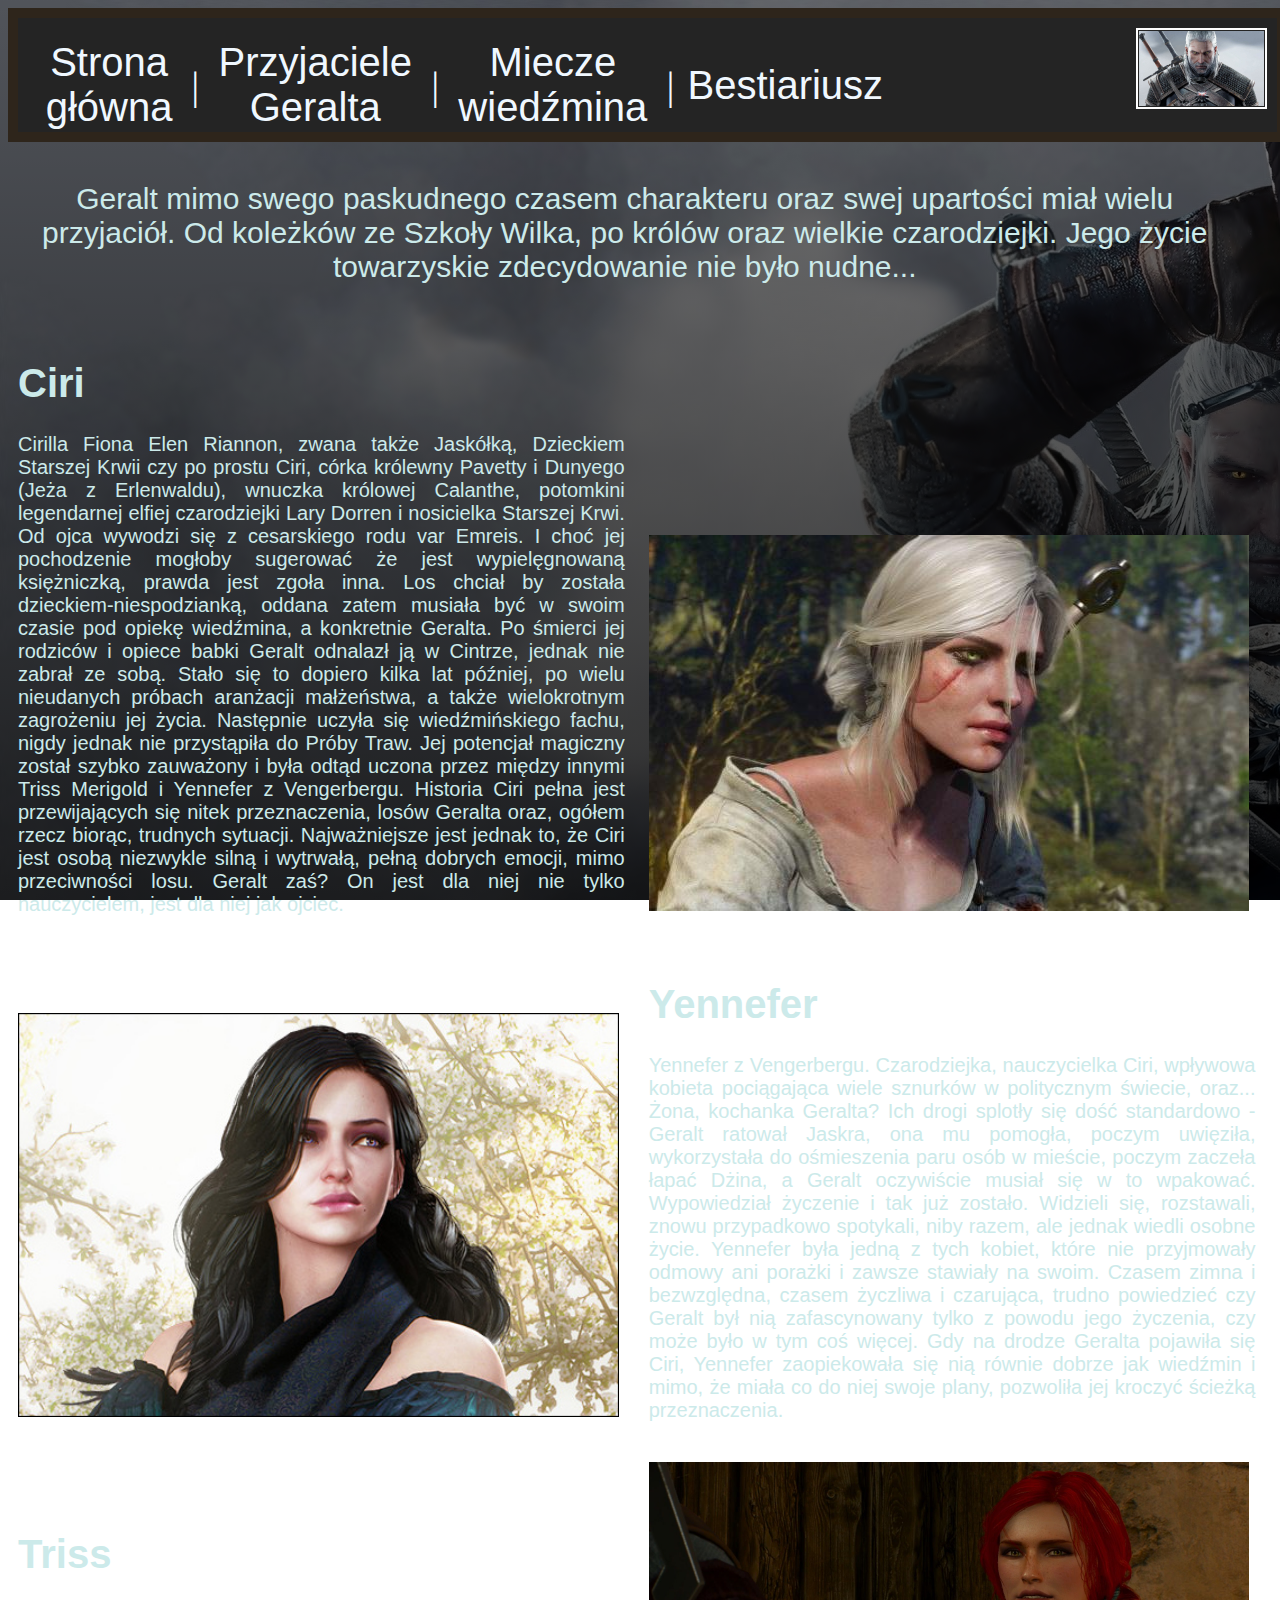
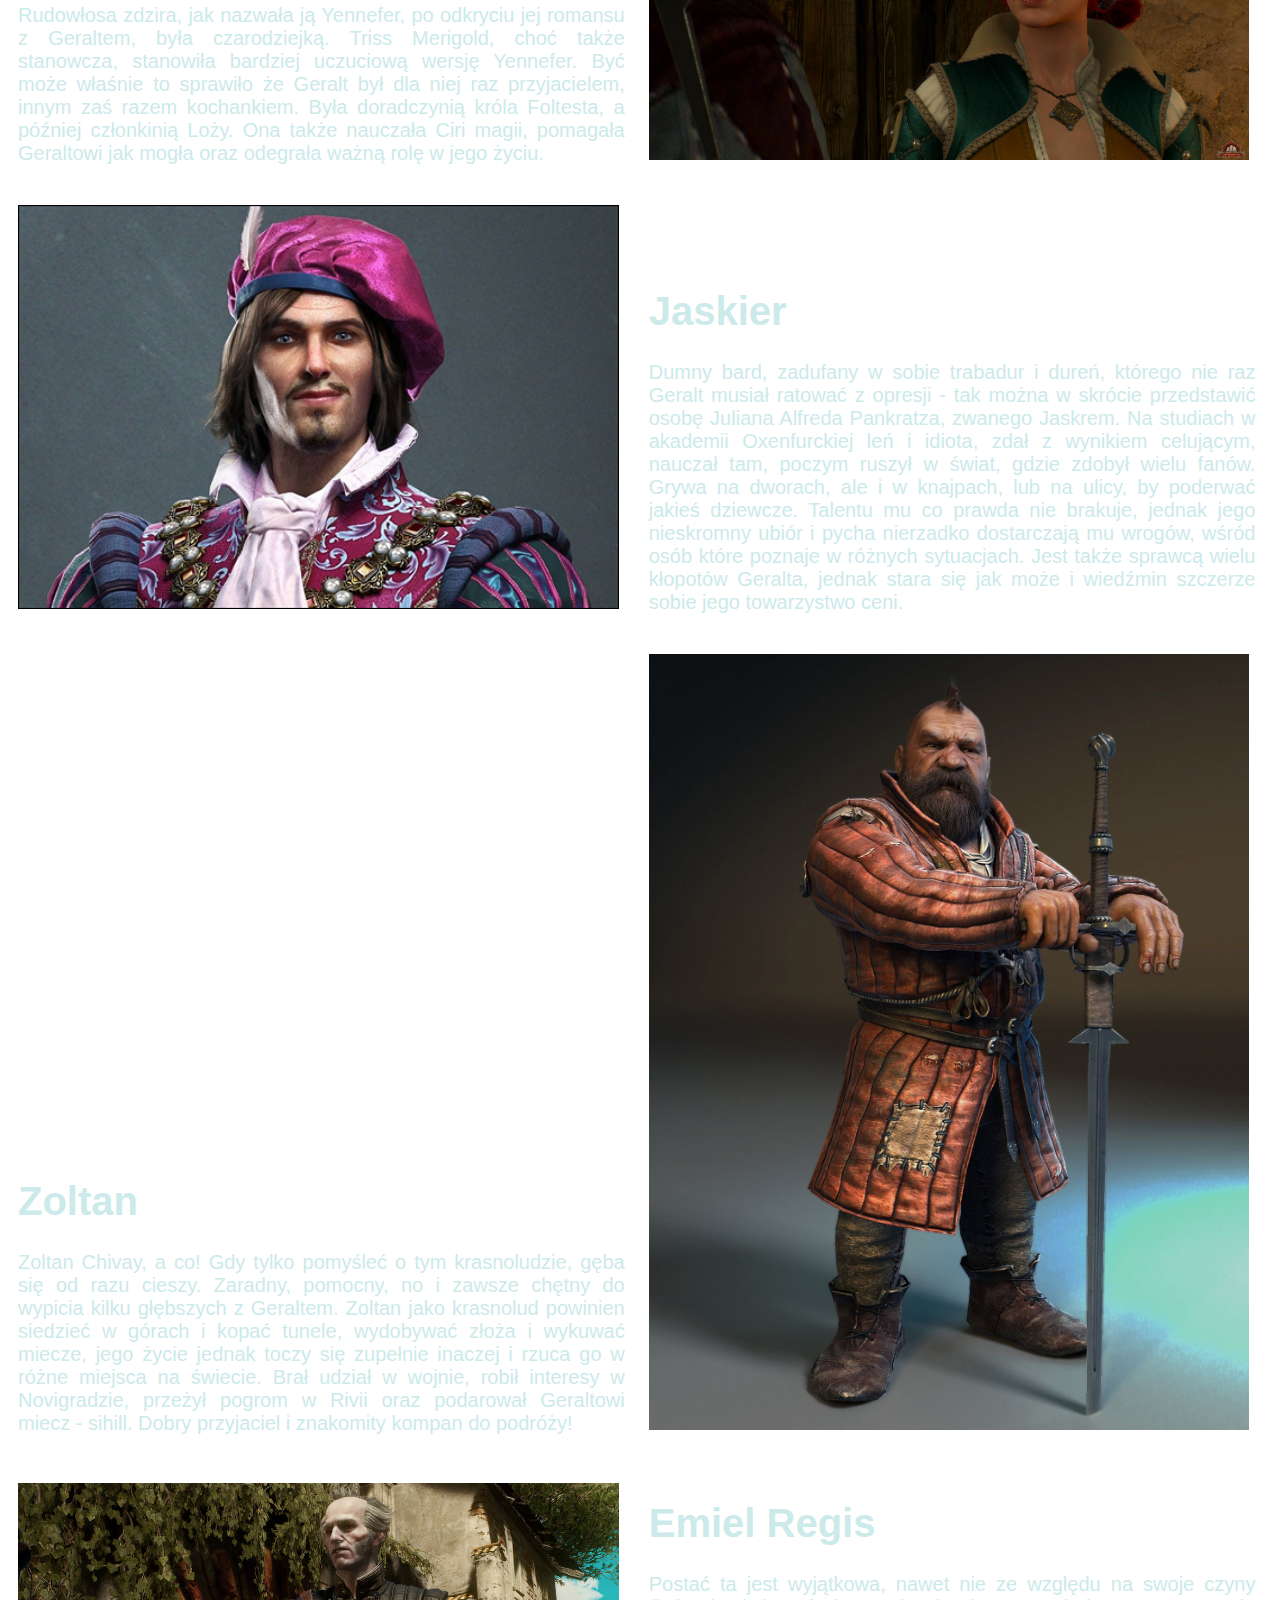
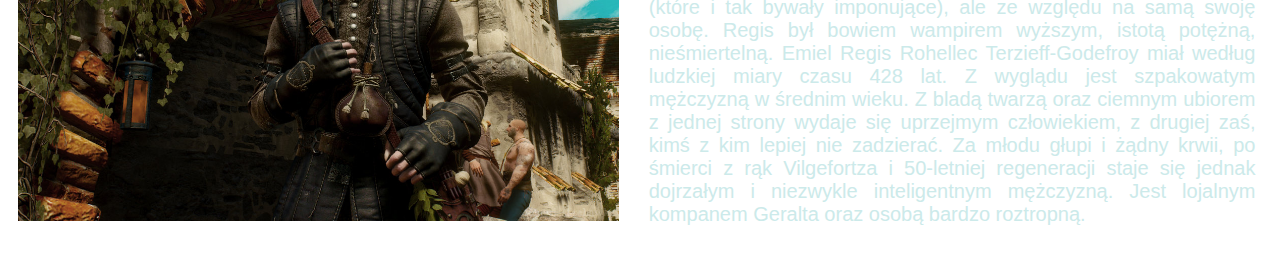
<file: Projekt HTML/friends.html>
<!doctype html> <!-- done -->
<html>
<head>
    <meta charset="utf-8">
    <title>Przyjaciele</title>
    <link rel="stylesheet" type="text/css" href="style.css" />
    <link rel="icon" type="image/x-icon" href="./files/icon_friends.jpg" />
</head>
<body>
    <div class="navbar">
        <table class="navbar_table">
            <tr>
                <td class="navbar_field"><a href="index.html" class="navbar_link">Strona główna</a></td>
                <td class="navbar_space"> | </td>
                <td class="navbar_field"><a href="friends.html" class="navbar_link">Przyjaciele Geralta</a></td>
                <td class="navbar_space"> | </td>
                <td class="navbar_field"><a href="swords.html" class="navbar_link">Miecze wiedźmina</a></td>
                <td class="navbar_space"> | </td>
                <td class="navbar_field"><a href="beasts.html" class="navbar_link">Bestiariusz</a></td>
            </tr>
        </table>
        <img src="./files/geralt_nav.jpg" alt="Geralt z Rivii" id="navbar_pic" />
    </div>
    
    <!-- ogółem -->
    <p class="block_center">
    Geralt mimo swego paskudnego czasem charakteru oraz swej upartości miał wielu przyjaciół. Od koleżków ze Szkoły Wilka, po królów oraz wielkie czarodziejki. Jego życie towarzyskie zdecydowanie nie było nudne...
    </p>

    <span class="block_halfPage"> <!-- Ciri -->
        <h1>Ciri</h1>
        <p>
        Cirilla Fiona Elen Riannon, zwana także Jaskółką, Dzieckiem Starszej Krwii czy po prostu Ciri, córka królewny Pavetty i Dunyego (Jeża z Erlenwaldu), wnuczka królowej Calanthe, potomkini legendarnej elfiej czarodziejki Lary Dorren i nosicielka Starszej Krwi. Od ojca wywodzi się z cesarskiego rodu var Emreis. I choć jej pochodzenie mogłoby sugerować że jest wypielęgnowaną księżniczką, prawda jest zgoła inna. Los chciał by została dzieckiem-niespodzianką, oddana zatem musiała być w swoim czasie pod opiekę wiedźmina, a konkretnie Geralta. Po śmierci jej rodziców i opiece babki Geralt odnalazł ją w Cintrze, jednak nie zabrał ze sobą. Stało się to dopiero kilka lat później, po wielu nieudanych próbach aranżacji małżeństwa, a także wielokrotnym zagrożeniu jej życia. Następnie uczyła się wiedźmińskiego fachu, nigdy jednak nie przystąpiła do Próby Traw. Jej potencjał magiczny został szybko zauważony i była odtąd uczona przez między innymi Triss Merigold i Yennefer z Vengerbergu. Historia Ciri pełna jest przewijających się nitek przeznaczenia, losów Geralta oraz, ogółem rzecz biorąc, trudnych sytuacji. Najważniejsze jest jednak to, że Ciri jest osobą niezwykle silną i wytrwałą, pełną dobrych emocji, mimo przeciwności losu. Geralt zaś? On jest dla niej nie tylko nauczycielem, jest dla niej jak ojciec.
        </p>
    </span>
    <span class="block_halfPage"> <!-- zdjęcie -->
        <img src="files/ciri_2.jpg" class="hpimg" alt="Ciri">
    </span><br />
    <span class="block_halfPage"> <!-- zdjęcie -->
        <img src="files/yennefer_2.jpg" class="hpimg" alt="Yennefer">
    </span>
    <span class="block_halfPage"> <!-- Yennefer -->
        <h1>Yennefer</h1>
        <p>
        Yennefer z Vengerbergu. Czarodziejka, nauczycielka Ciri, wpływowa kobieta pociągająca wiele sznurków w politycznym świecie, oraz... Żona, kochanka Geralta? Ich drogi splotły się dość standardowo - Geralt ratował Jaskra, ona mu pomogła, poczym uwięziła, wykorzystała do ośmieszenia paru osób w mieście, poczym zaczeła łapać Dżina, a Geralt oczywiście musiał się w to wpakować. Wypowiedział życzenie i tak już zostało. Widzieli się, rozstawali, znowu przypadkowo spotykali, niby razem, ale jednak wiedli osobne życie. Yennefer była jedną z tych kobiet, które nie przyjmowały odmowy ani porażki i zawsze stawiały na swoim. Czasem zimna i bezwzględna, czasem życzliwa i czarująca, trudno powiedzieć czy Geralt był nią zafascynowany tylko z powodu jego życzenia, czy może było w tym coś więcej. Gdy na drodze Geralta pojawiła się Ciri, Yennefer zaopiekowała się nią równie dobrze jak wiedźmin i mimo, że miała co do niej swoje plany, pozwoliła jej kroczyć ścieżką przeznaczenia.
        </p>
    </span><br />
    <span class="block_halfPage"> <!-- Triss -->
        <h1>Triss</h1>
        <p>
        Rudowłosa zdzira, jak nazwała ją Yennefer, po odkryciu jej romansu z Geraltem, była czarodziejką. Triss Merigold, choć także stanowcza, stanowiła bardziej uczuciową wersję Yennefer. Być może właśnie to sprawiło że Geralt był dla niej raz przyjacielem, innym zaś razem kochankiem. Była doradczynią króla Foltesta, a później członkinią Loży. Ona także nauczała Ciri magii, pomagała Geraltowi jak mogła oraz odegrała ważną rolę w jego życiu.
        </p>
    </span>
    <span class="block_halfPage"> <!-- zdjęcie -->
        <img src="files/triss_1.jpg" class="hpimg" alt="Triss">
    </span><br />
    <span class="block_halfPage"> <!-- zdjęcie -->
        <img src="files/jaskier_1.jpg" class="hpimg" alt="Jaskier">
    </span>
    <span class="block_halfPage"> <!-- Jaskier -->
        <h1>Jaskier</h1>
        <p>
        Dumny bard, zadufany w sobie trabadur i dureń, którego nie raz Geralt musiał ratować z opresji - tak można w skrócie przedstawić osobę Juliana Alfreda Pankratza, zwanego Jaskrem. Na studiach w akademii Oxenfurckiej leń i idiota, zdał z wynikiem celującym, nauczał tam, poczym ruszył w świat, gdzie zdobył wielu fanów. Grywa na dworach, ale i w knajpach, lub na ulicy, by poderwać jakieś dziewcze. Talentu mu co prawda nie brakuje, jednak jego nieskromny ubiór i pycha nierzadko dostarczają mu wrogów, wśród osób które poznaje w różnych sytuacjach. Jest także sprawcą wielu kłopotów Geralta, jednak stara się jak może i wiedźmin szczerze sobie jego towarzystwo ceni.
        </p>
    </span><br />
    <span class="block_halfPage"> <!-- Zoltan -->
        <h1>Zoltan</h1>
        <p>
        Zoltan Chivay, a co! Gdy tylko pomyśleć o tym krasnoludzie, gęba się od razu cieszy. Zaradny, pomocny, no i zawsze chętny do wypicia kilku głębszych z Geraltem. Zoltan jako krasnolud powinien siedzieć w górach i kopać tunele, wydobywać złoża i wykuwać miecze, jego życie jednak toczy się zupełnie inaczej i rzuca go w różne miejsca na świecie. Brał udział w wojnie, robił interesy w Novigradzie, przeżył pogrom w Rivii oraz podarował Geraltowi miecz - sihill. Dobry przyjaciel i znakomity kompan do podróży!
        </p>
    </span>
    <span class="block_halfPage"> <!-- zdjęcie -->
        <img src="files/zoltan_1.jpg" class="hpimg" alt="Zoltan">
    </span><br />
    <span class="block_halfPage"> <!-- zdjęcie -->
        <img src="files/regis_1.jpg" class="hpimg" alt="Regis">
    </span>
    <span class="block_halfPage"> <!-- Regis -->
        <h1>Emiel Regis</h1>
        <p>
        Postać ta jest wyjątkowa, nawet nie ze względu na swoje czyny (które i tak bywały imponujące), ale ze względu na samą swoję osobę. Regis był bowiem wampirem wyższym, istotą potężną, nieśmiertelną. Emiel Regis Rohellec Terzieff-Godefroy miał według ludzkiej miary czasu 428 lat. Z wyglądu jest szpakowatym mężczyzną w średnim wieku. Z bladą twarzą oraz ciemnym ubiorem z jednej strony wydaje się uprzejmym człowiekiem, z drugiej zaś, kimś z kim lepiej nie zadzierać. Za młodu głupi i żądny krwii, po śmierci z rąk Vilgefortza i 50-letniej regeneracji staje się jednak dojrzałym i niezwykle inteligentnym mężczyzną. Jest lojalnym kompanem Geralta oraz osobą bardzo roztropną.
        </p>
    </span>
</body>
</html>
</file>
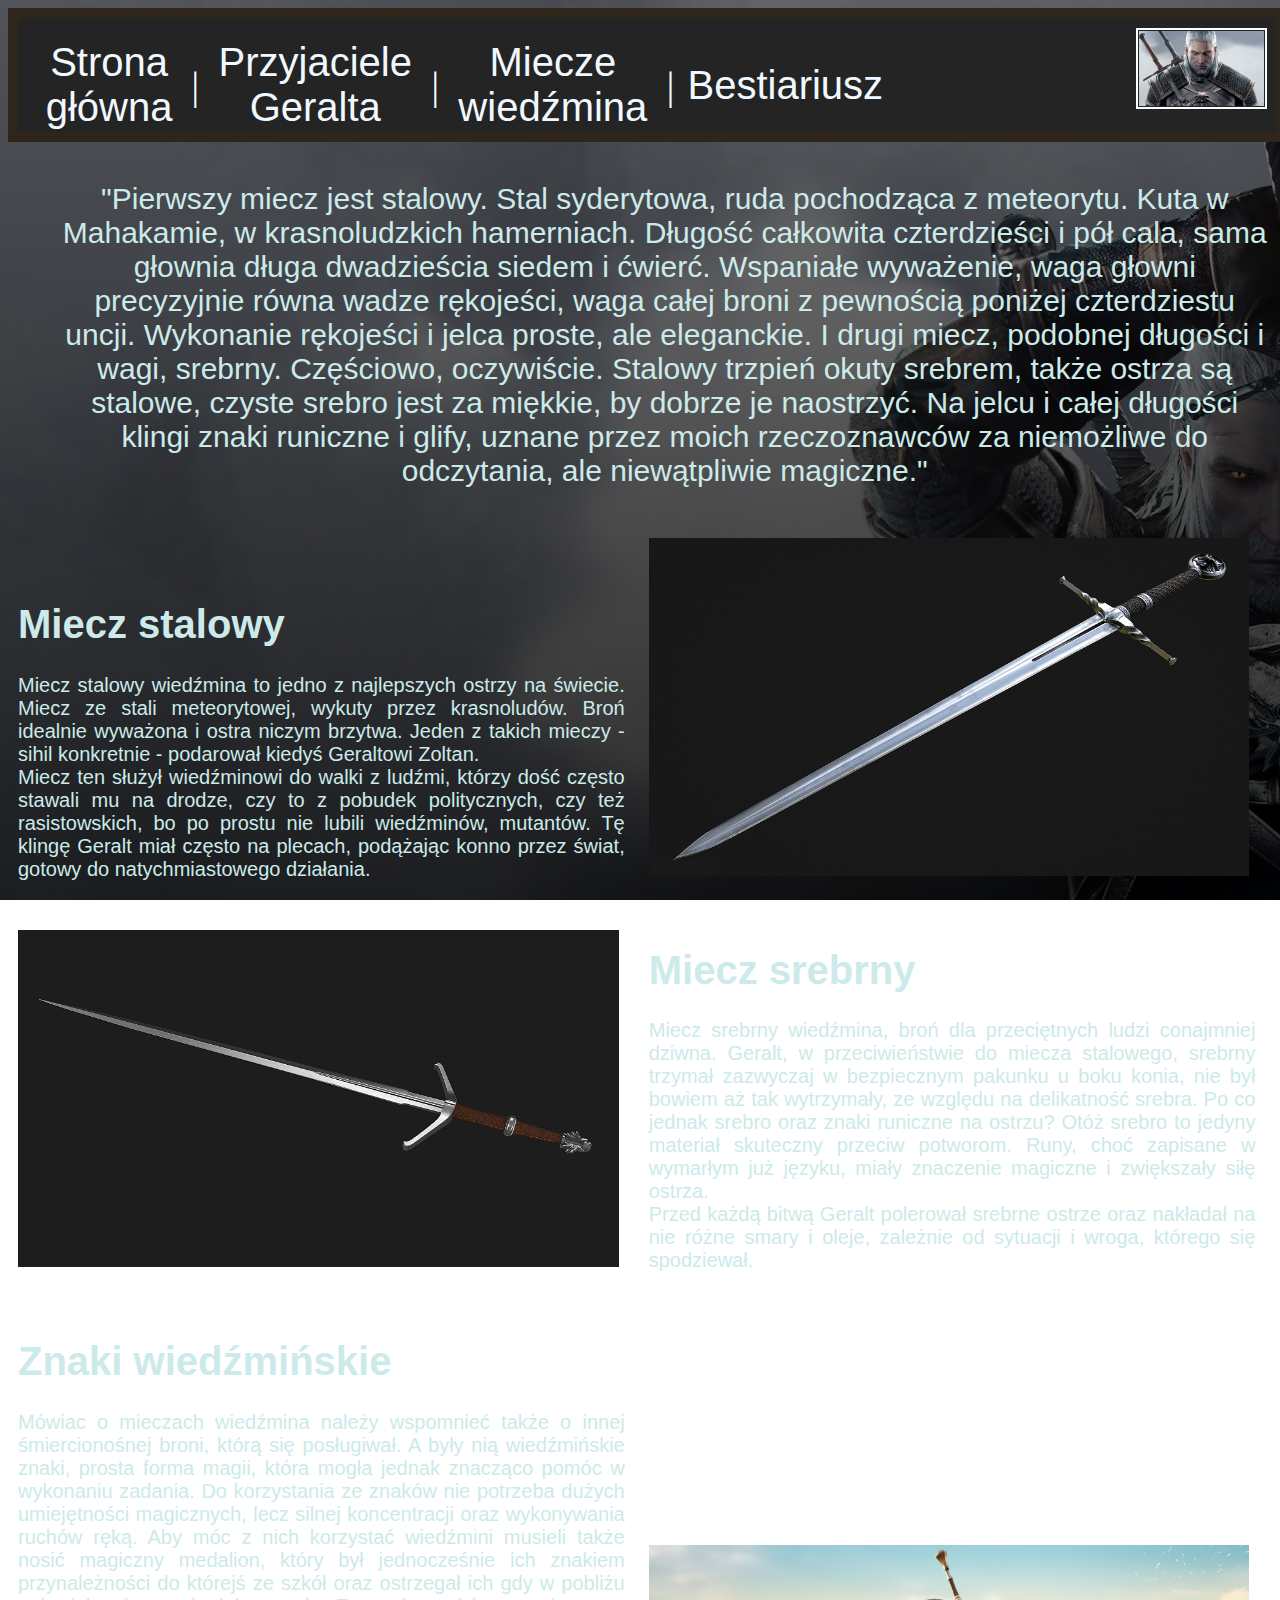
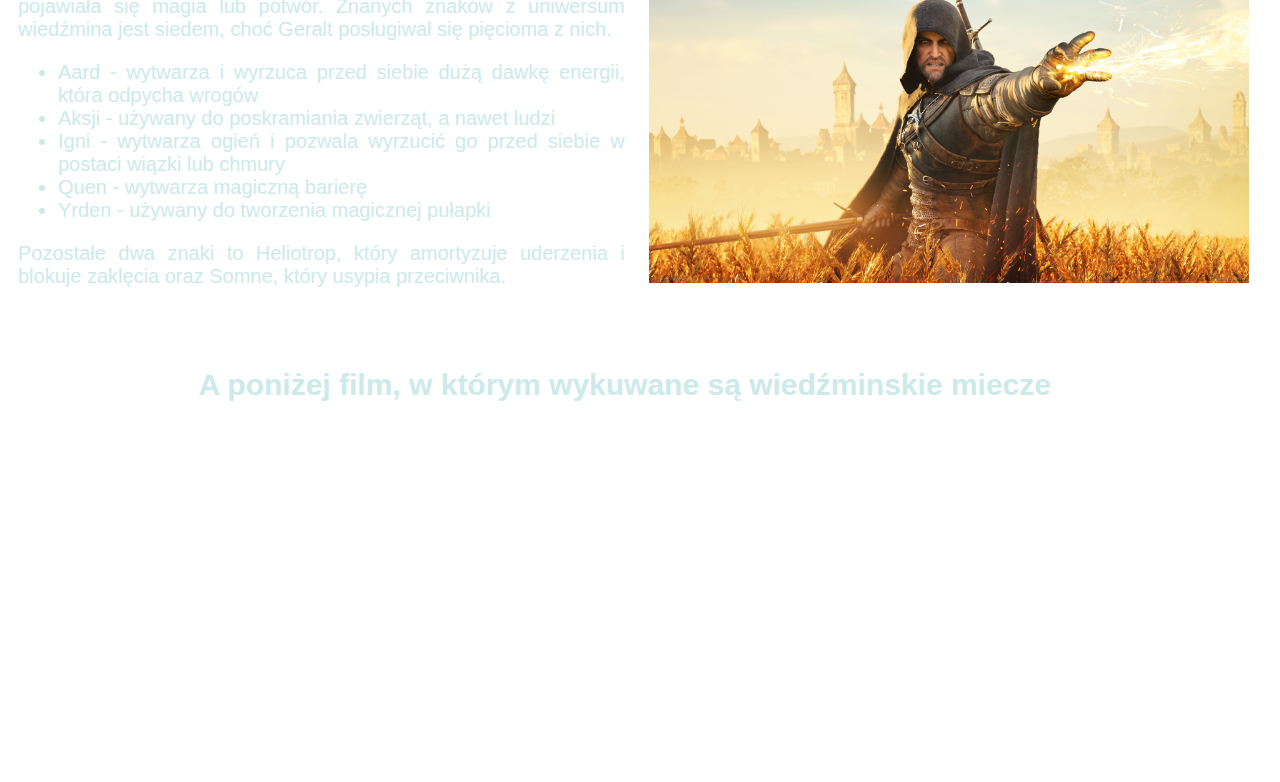
<file: Projekt HTML/swords.html>
<!doctype html> <!-- done -->
<html>
<head>
    <meta charset="utf-8">
    <title>Miecze</title>
    <link rel="stylesheet" type="text/css" href="style.css" />
    <link rel="icon" type="image/x-icon" href="./files/icon_swords.JPG" />
</head>
<body>
    <div class="navbar">
        <table class="navbar_table">
            <tr>
                <td class="navbar_field"><a href="index.html" class="navbar_link">Strona główna</a></td>
                <td class="navbar_space"> | </td>
                <td class="navbar_field"><a href="friends.html" class="navbar_link">Przyjaciele Geralta</a></td>
                <td class="navbar_space"> | </td>
                <td class="navbar_field"><a href="swords.html" class="navbar_link">Miecze wiedźmina</a></td>
                <td class="navbar_space"> | </td>
                <td class="navbar_field"><a href="beasts.html" class="navbar_link">Bestiariusz</a></td>
            </tr>
        </table>
        <img src="./files/geralt_nav.jpg" alt="Geralt z Rivii" id="navbar_pic" />
    </div>
    
    <!-- ogółem -->
    <blockquote class="block_center">
    "Pierwszy miecz jest stalowy. Stal syderytowa, ruda pochodząca z meteorytu. Kuta w Mahakamie, w krasnoludzkich hamerniach. Długość całkowita czterdzieści i pół cala, sama głownia długa dwadzieścia siedem i ćwierć. Wspaniałe wyważenie, waga głowni precyzyjnie równa wadze rękojeści, waga całej broni z pewnością poniżej czterdziestu uncji. Wykonanie rękojeści i jelca proste, ale eleganckie. I drugi miecz, podobnej długości i wagi, srebrny. Częściowo, oczywiście. Stalowy trzpień okuty srebrem, także ostrza są stalowe, czyste srebro jest za miękkie, by dobrze je naostrzyć. Na jelcu i całej długości klingi znaki runiczne i glify, uznane przez moich rzeczoznawców za niemożliwe do odczytania, ale niewątpliwie magiczne."
    </blockquote>
    
    <span class="block_halfPage"> <!-- stalowy -->
        <h1>Miecz stalowy</h1>
        <p>
        Miecz stalowy wiedźmina to jedno z najlepszych ostrzy na świecie. Miecz ze stali meteorytowej, wykuty przez krasnoludów. Broń idealnie wyważona i ostra niczym brzytwa. Jeden z takich mieczy - sihil konkretnie - podarował kiedyś Geraltowi Zoltan.<br />
        Miecz ten służył wiedźminowi do walki z ludźmi, którzy dość często stawali mu na drodze, czy to z pobudek politycznych, czy też rasistowskich, bo po prostu nie lubili wiedźminów, mutantów. Tę klingę Geralt miał często na plecach, podążając konno przez świat, gotowy do natychmiastowego działania.
        </p>
    </span>
    <span class="block_halfPage"> <!-- zdjęcie -->
        <img src="files/sword_steel.jpg" class="hpimg" alt="Stalowy miecz">
    </span><br />
    <span class="block_halfPage"> <!-- zdjęcie -->
        <img src="files/sword_silver.png" class="hpimg" alt="Srebrny miecz">
    </span>
    <span class="block_halfPage"> <!-- srebrny -->
        <h1>Miecz srebrny</h1>
        <p>
        Miecz srebrny wiedźmina, broń dla przeciętnych ludzi conajmniej dziwna. Geralt, w przeciwieństwie do miecza stalowego, srebrny trzymał zazwyczaj w bezpiecznym pakunku u boku konia, nie był bowiem aż tak wytrzymały, ze względu na delikatność srebra. Po co jednak srebro oraz znaki runiczne na ostrzu? Otóż srebro to jedyny materiał skuteczny przeciw potworom. Runy, choć zapisane w wymarłym już języku, miały znaczenie magiczne i zwiększały siłę ostrza.<br />
        Przed każdą bitwą Geralt polerował srebrne ostrze oraz nakładał na nie różne smary i oleje, zależnie od sytuacji i wroga, którego się spodziewał.
        </p>
    </span><br />
    <span class="block_halfPage"> <!-- znaki -->
        <h1>Znaki wiedźmińskie</h1>
        <p>
        Mówiac o mieczach wiedźmina należy wspomnieć także o innej śmiercionośnej broni, którą się posługiwał. A były nią wiedźmińskie znaki, prosta forma magii, która mogła jednak znacząco pomóc w wykonaniu zadania. Do korzystania ze znaków nie potrzeba dużych umiejętności magicznych, lecz silnej koncentracji oraz wykonywania ruchów ręką. Aby móc z nich korzystać wiedźmini musieli także nosić magiczny medalion, który był jednocześnie ich znakiem przynależności do którejś ze szkół oraz ostrzegał ich gdy w pobliżu pojawiała się magia lub potwór. Znanych znaków z uniwersum wiedźmina jest siedem, choć Geralt posługiwał się pięcioma z nich.<br />
        </p>
        <ul>
            <li>Aard - wytwarza i wyrzuca przed siebie dużą dawkę energii, która odpycha wrogów</li>
            <li>Aksji - używany do poskramiania zwierząt, a nawet ludzi</li>
            <li>Igni - wytwarza ogień i pozwala wyrzucić go przed siebie w postaci wiązki lub chmury</li>
            <li>Quen - wytwarza magiczną barierę</li>
            <li>Yrden - używany do tworzenia magicznej pułapki</li>
        </ul>
        <p>
        Pozostałe dwa znaki to Heliotrop, który amortyzuje uderzenia i blokuje zaklęcia oraz Somne, który usypia przeciwnika.
        </p>
    </span>
    <span class="block_halfPage"> <!-- zdjęcie -->
        <img src="files/geralt_igni.jpg" class="hpimg" alt="Igni">
    </span><br />
    <div class="block_center">
        <h4>A poniżej film, w którym wykuwane są wiedźminskie miecze</h4>
        <iframe width="560" height="315" src="https://www.youtube.com/embed/HJZekaPAd_M?rel=0" frameborder="0" allowfullscreen></iframe>
    </div>
</body>
</html>
</file>
<file: BOOTSTRAP/style.css>
#mainPage {
    background-color: #2f9eff;
}

#loggedUserBar {
    display: block;
    background-color: #7b7b7b;
    width: 100%;
    text-align: right;
    font-size: 8;
}

#loggingIn {
    display: block;
    background-color: #7b7b7b;
    width: 100%;
    font-size: 8;
}
</file>
<file: PRDOM4/style.css>
body {
    background-image: linear-gradient(to bottom, grey, blue, green, red, yellow), url("background.jpg");
    background-blend-mode: multiply;
    background-repeat: repeat;
    background-attachment: fixed;
}
.spacer {
    height: 100px;
}
table {
    border: 5px solid black;
}
td {
    width: 50px;
    height: 50px;
    border: 2px solid black;
    color: aliceblue;
    text-align: center;
}
#img1 {
    width: 40%;
    height: 400px;
    border: 5px double red;
    box-shadow: 5px 5px 5px red;
}
#img2 {
    width: 1000px;
    border: 15px groove green;
    filter: blur(3px);
    box-shadow: 10px 10px 10px grey;
}
#img3 {
    width: 30%;
    margin-left: 30%;
    border: 5px solid #ff5270;
    border-radius: 20px;
}
#img4 {
    width: 800px;
    box-shadow: 10px 10px 10px green;
}
#img5 {
    width: 45%;
    margin-left: 200px;
    box-shadow: 10px 10px 20px 20px blue;
}
</file>
<file: PRDOM5/style.css>
body {
    background-color: #00cebe;
}
*{
    color: #1400ff;
}
ul li {
    border: 3px solid green;
}
p {
    font-size: 20px;
}
#pepepe::first-line {
    font-family: Arial, Helvetica, sans-serif;
}
#pepepe::first-letter {
    font-size: 40px;
    background-color: #f5e521;
    border: 5px dotted red;
    margin-right: 3px;
}
.hehehe::before {
    content: "";
    display: block;
    border: 1px solid black;
}
.hehehe::after {
    content: "";
    display: block;
    border: 1px solid black;
}
table {
    border: 5px solid black;
}
td {
    border: 2px solid red;
    text-align: center;
}
tr:nth-child(3n) {
    background-color: orange;
}
a:link {
    color: green;
}
a:visited {
    color: saddlebrown;
}
</file>
<file: Projekt HTML/style.css>
body {
    background-image: linear-gradient(to bottom, grey, #2c2c2c), url("files/geralt_bg.jpg");
    background-blend-mode: multiply;
    background-repeat: repeat;
    background-attachment: fixed;
}
.navbar {
    width: 98%;
    border: solid;
    border-width: 10px;
    border-color: #2e251b;
    background-color: #242424;
    padding: 10px;
}
.navbar_table {
    display: inline-block;
    height: 90px;
    width: 70%;
}
.navbar_field {
    text-align: center;
    padding: 10px;
}
.navbar_space {
    font-size: 40px;
    color: aliceblue;
}
.navbar_link {
    text-decoration: none;
    font-size: 40px;
    color: aliceblue;
    font-family: Helvetica, sans-serif;
}
a.navbar_link:hover {
    color: #0088ff;
}
#navbar_pic {
    display: inline-block;
    float: right;
    height: 75px;
    border: solid;
    border-width: 2px;
    border-color: #ffffff;
    padding: 1px;
}
.block_halfPage {
    display: inline-block;
    width: 48%;
    padding: 10px;
    color: #cceaea;
    font-family: Arial, Helvetica, sans-serif;
    text-align: justify;
    font-size: 20px;
}
.block_center {
    width: 96%;
    padding: 10px;
    text-align: center;
    color: #cceaea;
    font-family: Arial, Helvetica, sans-serif;
    font-size: 30px;
}
.hpimg {
    width: 99%;
}
.beastimg {
    margin-left: 20%;
    width: 60%;
}
</file>
